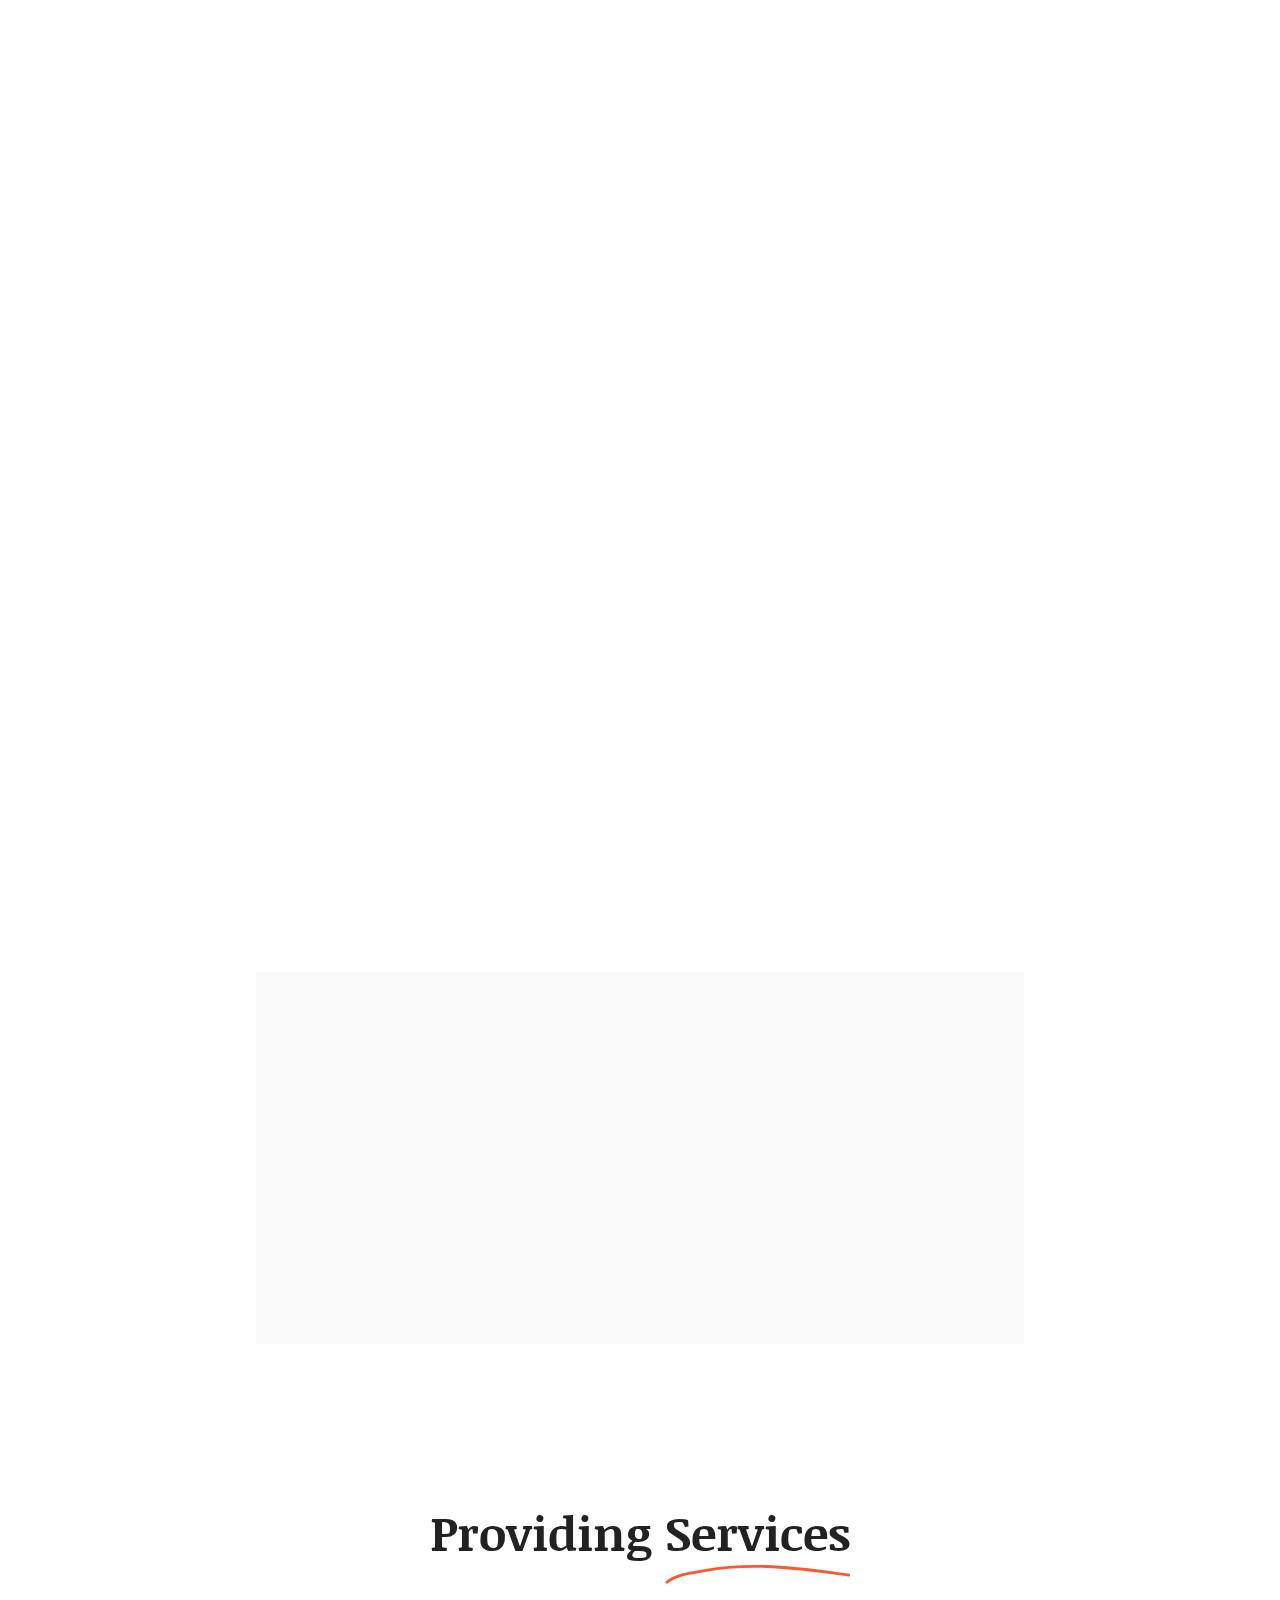
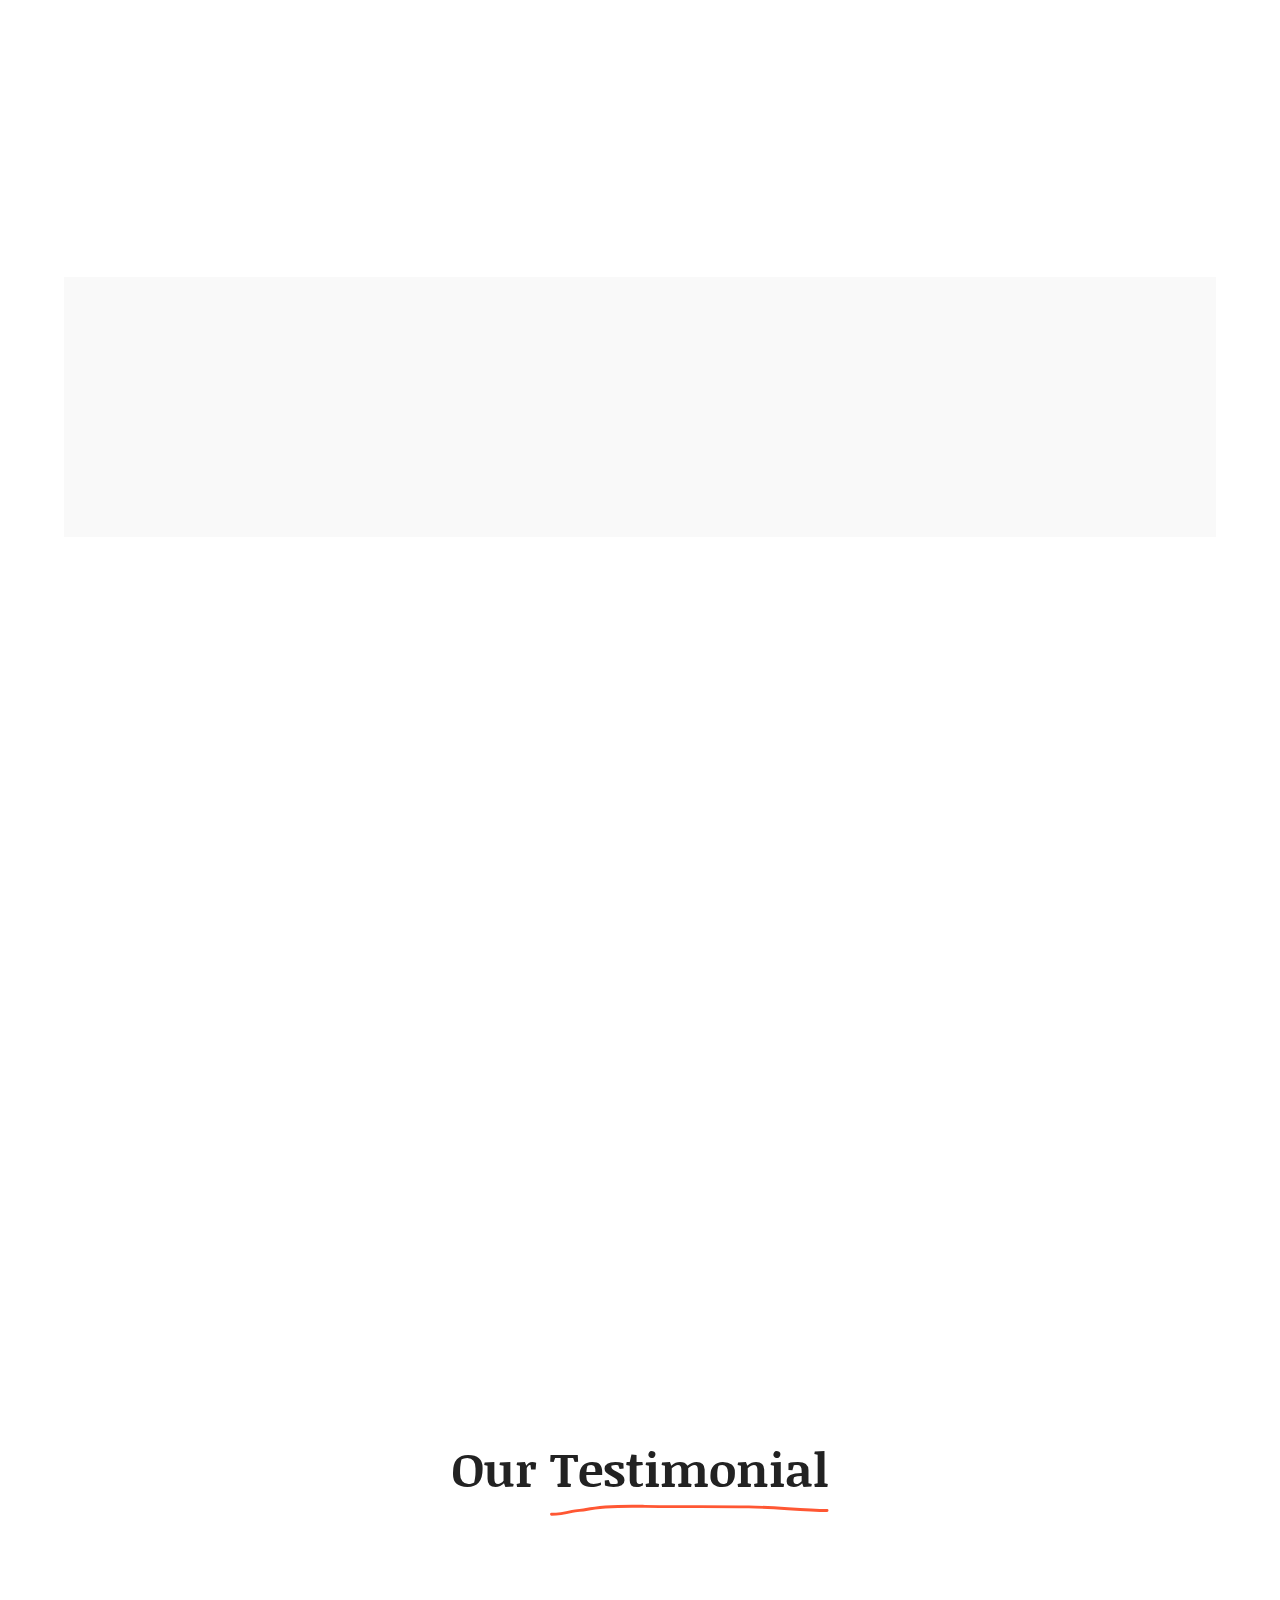
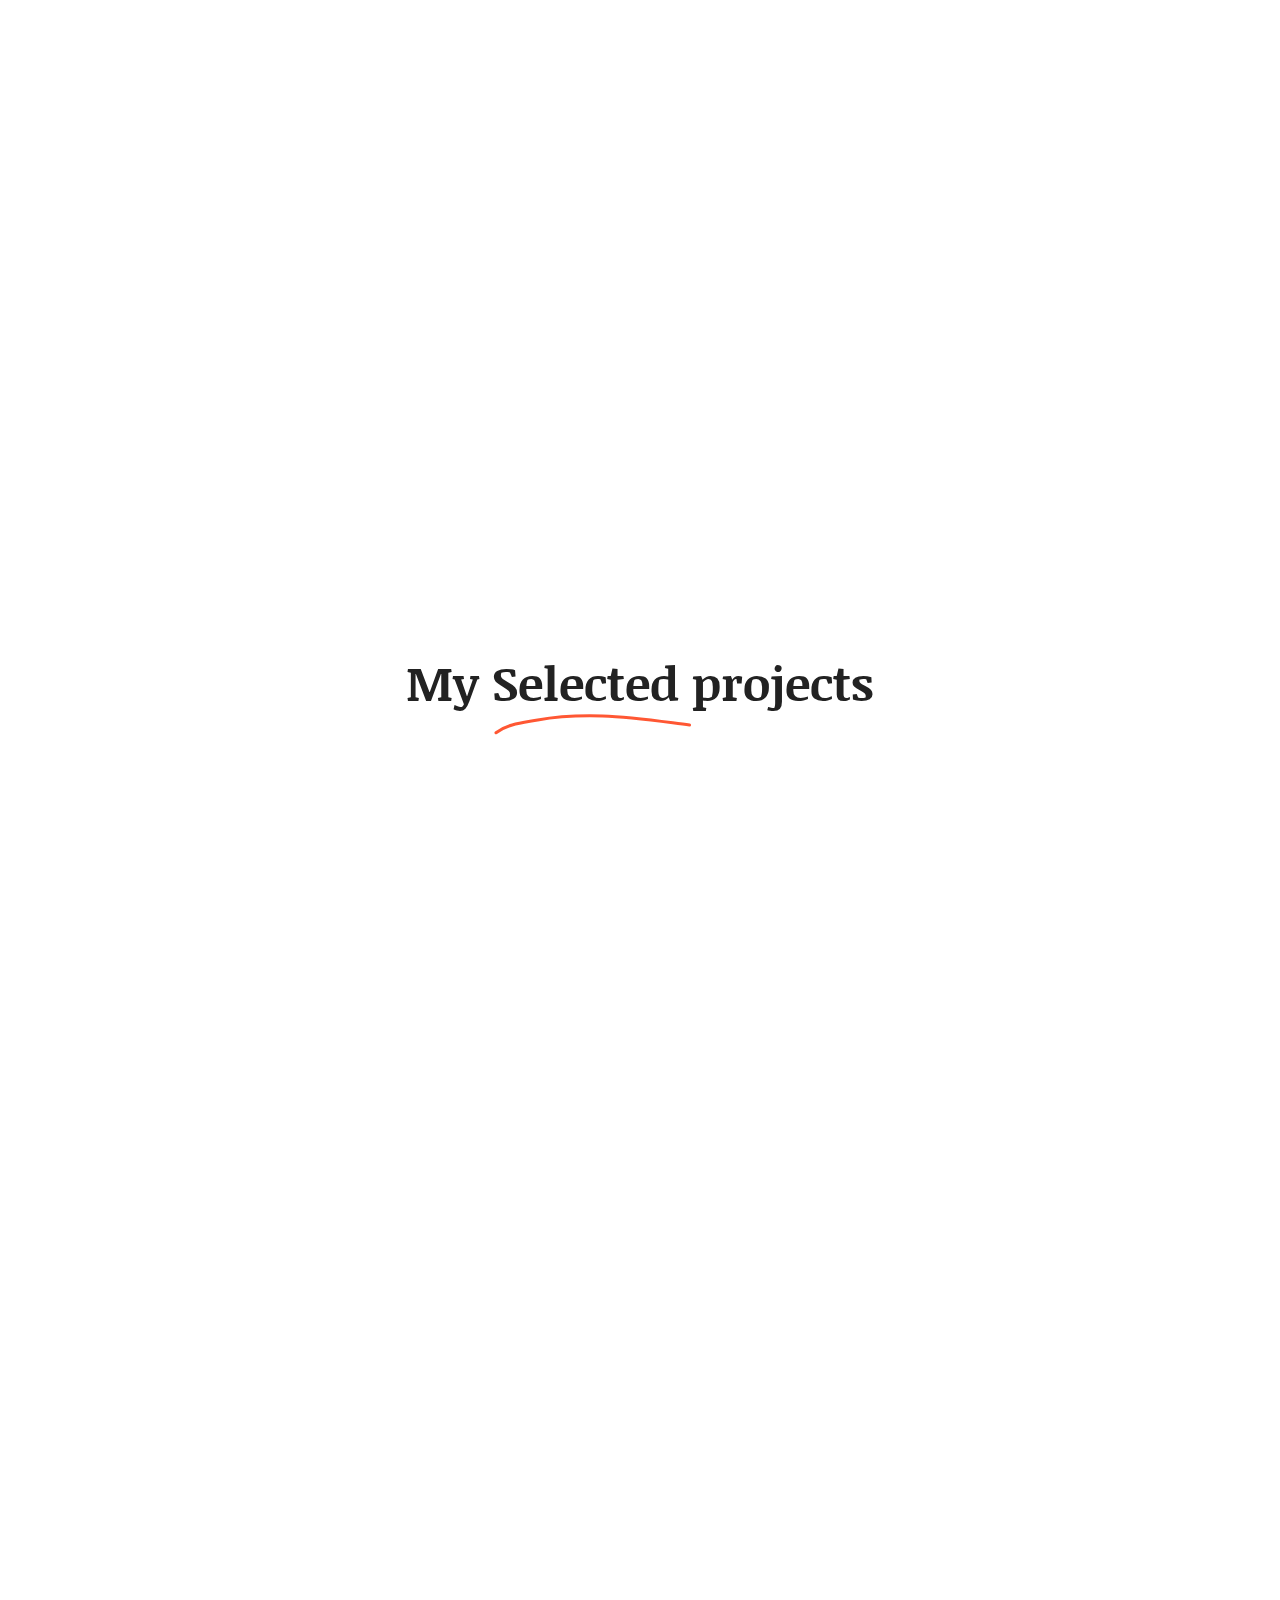
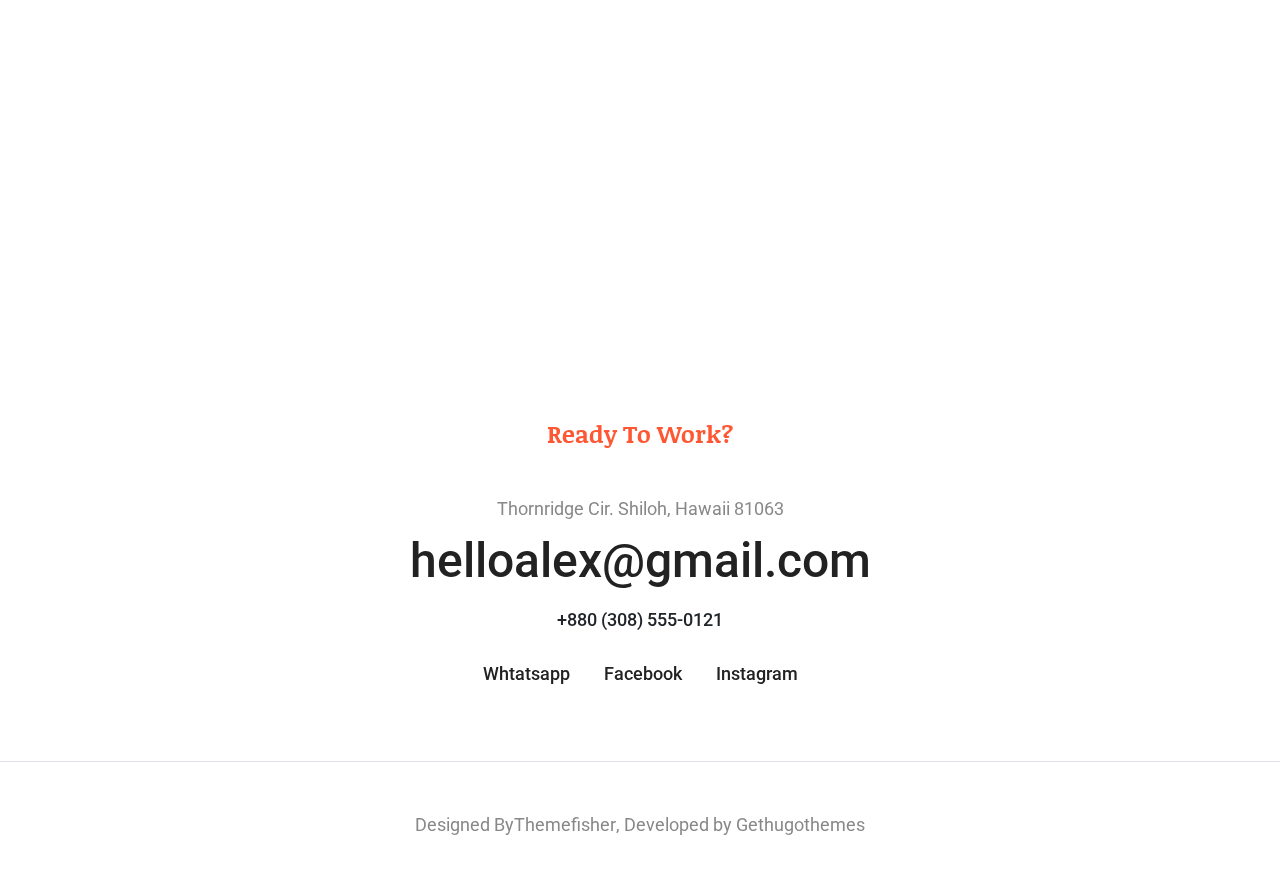
<file: index.html>
<!DOCTYPE html>
<html lang="en">

<head>
  <meta charset="UTF-8">
  <meta http-equiv="X-UA-Compatible" content="IE=edge">
  <meta name="viewport" content="width=device-width, initial-scale=1.0">
  <title>Portfolio | Home</title>
  <!-- plugins need for project-->
  <!--bootstrap -->
  <link rel="stylesheet" href="plugins/bootstrap/bootstrap.min.css">
  <!--font awesome -->
  <link rel="stylesheet" href="plugins/fontawesome/all.min.css">
  <!--slick-slider -->
  <link rel="stylesheet" href="plugins/slick/slick.css">
  <!--favicon  -->
  <link rel="shortcut icon" href="images/favicon.ico" type="image/x-icon">
  <!--  -->
  <!-- aos -->
  <link rel="stylesheet" href="plugins/aos/aos.css">
  <!--  -->
  <!-- main style -->
  <link rel="stylesheet" href="css/style.css">

</head>

<body>
  <div class="preloder">
    <div class="dots dot1">
      <div class="dot"></div>
      <div class="dot"></div>
      <div class="dot"></div>
    </div>
  </div>
  <header class="navigation border-bottom">
    <nav class="navbar navbar-expand-lg">
      <div class="container">
        <a class="navbar-brand" href="index.html">
          <i class="far fa-envelope"></i>helloalex.developer
        </a>
        <button class="navbar-toggler" type="button" data-bs-toggle="collapse" data-bs-target="#navbarSupportedContent"
          aria-controls="navbarSupportedContent" aria-expanded="false" aria-label="Toggle navigation">
          <i class="fas fa-bars"></i>
        </button>
        <div class="collapse navbar-collapse" id="navbarSupportedContent">
          <ul class="navbar-nav ms-auto mb-lg-0">
            <li class="nav-item">
              <a class="nav-link active" aria-current="page" href="index.html">Home</a>
            </li>
            <li class="nav-item">
              <a class="nav-link " href="about.html">About</a>
            </li>
            <li class="nav-item">
              <a class="nav-link" href="contact.html">Contact</a>
            </li>
            <li class="nav-item">
              <a class="nav-link" href="#">Portfolio</a>
            </li>
            <li class="nav-item">
              <a class="nav-link" href="#">Blog</a>
            </li>
          </ul>

        </div>
      </div>
    </nav>
  </header>
  <!--  -->
  <!--  -->
  <section class="hero-area section-sm">
    <div class="container">
      <div class="row text-center">
        <div class="col-lg-8 mx-auto">
            <div class="hero-img mx-auto mb-3 position-relative">
              <img src="images/banner-img.png" alt="img">
                <span class="shape shape-1"></span>
                <span class="shape shape-2"></span>
                <span class="shape shape-3"></span>
                <span class="shape shape-4"></span>
            </div>
          <p class="mb-3 h4 text-primary">Hello, myself Alex....</p>
          <h1 class="mb-4" >Creating fast website and softwares </h1>
          <p>Lorem ipsum dolor sit amet, consecttur adipiscing Orci
            fauff cibus urna, sed senectus iaculis leo condimentum. Maenas nec adipiscing neque, pellentesque in. Metus
            fusce.</p>
          <a href="" class="btn btn-primary btn-lg">Know About Me</a>
        </div>
      </div>
    </div>
    <div class="has-circle">
      <span class="circle circle-1"></span>
      <span class="circle circle-2"></span>
      <span class="circle circle-3"></span>
      <span class="circle circle-4"></span>
      <span class="circle circle-5"></span>
      <span class="circle circle-6"></span>
      <span class="circle circle-7"></span>
    </div>
  </section>
  <!--  -->
  <!--  -->
  <section class="brand-logo section-md" >
    <div class="container">
      <div class="brand-logo-slider" data-aos="fade-up"  data-aos-duration="1500">
        <img class="brand-logo-img img-fluid" src="images/facebook.svg" alt="img">
        <img class="brand-logo-img img-fluid" src="images/tinder.svg" alt="img">
        <img class="brand-logo-img img-fluid" src="images//airbnb.svg" alt="img">
        <img class="brand-logo-img img-fluid" src="images/microsoft.svg" alt="img">
        <img class="brand-logo-img img-fluid" src="images/hubspp.svg" alt="img">
        <img class="brand-logo-img img-fluid" src="images/tinder.svg" alt="img">
        <img class="brand-logo-img img-fluid" src="images/facebook.svg" alt="img">
        <img class="brand-logo-img img-fluid" src="images/tinder.svg" alt="img">
        <img class="brand-logo-img img-fluid" src="images//airbnb.svg" alt="img">
        <img class="brand-logo-img img-fluid" src="images/microsoft.svg" alt="img">
        <img class="brand-logo-img img-fluid" src="images/hubspp.svg" alt="img">
        <img class="brand-logo-img img-fluid" src="images/tinder.svg" alt="img">
      </div>
    </div>
    </div>
    </div>
  </section>
  <!-- //// -->
  <section class="has-bg-color section mt-0">
    <div class="container">
      <div class="row  justify-content-center align-items-center">
        <div class="col-md-6">
          <div class="me-4" data-aos="fade-right"  data-aos-duration="1500">
            <h2>A Global network of Talent That changeing the way Of creative</h2>
          </div>
        </div>
        <div class=" col-md-6" data-aos="fade-left"  data-aos-duration="1500">
          <p>Lorem ipsum dolor sit amet, consectetur adipiscing elit. Males
            a est sagittis et nulla leo ut nulla aliquam. Nisi, fermentum venentis enim vel suspend wergisse eu magnis
            libero orci. Malesuada tortor aliquam malesuada vitae, ullamcorper nisl eget gravda et. Vivmus arcu laoreet
            gravida purus cras. Et laoreet sit feugiat vehicula dufzi,
            ermentum venentis enim vel suspend wergisse eu magnis libe orci.</p>
        </div>
      </div>
    </div>
  </section>
  <!-- / -->
  <section class="services section">
    <div class="container">
      <div class="row mb-5 text-center">
        <div class="col-lg-6 col-12 mx-auto ">
          <div class="section-title mb-md-4">
            <h2>Providing <strong>Services
                <svg width="198" height="21" viewBox="0 0 198 21" fill="none"
                  xmlns="http://www.w3.org/2000/svg">
                  <path
                    d="M2 18.7327C13.8854 9.74093 29.4859 8.69377 43.6964 6.03115C65.1095 2.01897 86.6266 1.40829 108.405 2.01061C137.628 2.81881 166.558 7.3721 195.577 11.0296"
                    stroke="#FF5733" stroke-width="3" stroke-linecap="round" stroke-linejoin="round" />
                </svg>
              </strong></h2>
          </div>
        </div>
      </div>
      <div class="row g-4 justify-content-center">
        <div class="col-lg-4 col-md-6 card-item">
          <div class="card text-center  border-0 bg-white radius shadow px-3 py-5" data-aos="fade-right"
          data-aos-offset="300"
          data-aos-easing="ease-in-sine">
            <div class="card-icon">
              <i class="fas fa-cloud mb-3"></i>
            </div>
            <div class="card-body">
              <h4 class="card-title">Research And Design</h4>
              <p class="card-text">Lorem ipsum dolor amet, consesd ctetur adipiscing elit. Malesa est sagittis et
                nuasslla ntis enim vel suspend wergisse eu masgnis suada vitae, ullamchper nisl eget gravda.</p>
              <a href="#" class="text-primary card-link mb-0 small">View Details<i class="fas fa-arrow-right ms-2"></i></a>
            </div>
          </div>
        </div>
        <div class="col-lg-4 col-md-6 card-item">
          <div class="card text-center  border-0 bg-white radius shadow px-3 py-5" data-aos="fade-up"
          data-aos-offset="300"
          data-aos-easing="ease-in-sine">
            <div class="card-icon">
              <i class="far fa-lightbulb  mb-3"></i>
            </div>
            <div class="card-body">
              <h4 class="card-title">User Interface Design</h4>
              <p class="card-text">Lorem ipsum dolor amet, consesd ctetur adipiscing elit. Malesa est sagittis et
                nuasslla ntis enim vel suspend wergisse eu masgnis suada vitae, ullamchper nisl eget gravda.</p>
                <a href="#" class="text-primary card-link mb-0 small">View Details<i class="fas fa-arrow-right ms-2"></i></a>
              </div>
          </div>
        </div>
        <div class="col-lg-4 col-md-6 card-item">
          <div class="card text-center  border-0 bg-white radius shadow px-3 py-5" data-aos="fade-left"
          data-aos-offset="300"
          data-aos-easing="ease-in-sine">
            <div class="card-icon">
              <i class="fas fa-suitcase-rolling mb-3"></i>
            </div>
            <div class="card-body">
              <h4 class="card-title">User Experience Design</h4>
              <p class="card-text">Lorem ipsum dolor amet, consesd ctetur adipiscing elit. Malesa est sagittis et
                nuasslla ntis enim vel suspend wergisse eu masgnis suada vitae, ullamchper nisl eget gravda.</p>
                <a href="#" class="text-primary card-link mb-0 small">View Details<i class="fas fa-arrow-right ms-2"></i></a>
              </div>
          </div>
        </div>
      </div>
    </div>
  </section>
  <!--  -->
  <section class="experience section">
    <div class="container">
      <div class="row justify-content-between " data-aos="fade-up"  data-aos-duration="1000">
        <div class="col-lg-5">
          <div class="section-title mb-5">
            <h2>I Have brunch Of Huge <strong>
                Experience.....
                <svg width="243" height="19" viewBox="0 0 243 19" fill="none" xmlns="http://www.w3.org/2000/svg">
                  <path d="M2.21709 14.5397C22.6251 11.094 43.5278 9.994 63.9195 6.62078C83.198 3.43169 103.311 4.48586 122.822 4.14529C147.108 3.72138 171.148 2.75291 195.34 5.24786C205.654 6.31158 217.3 7.49114 227.395 9.95137C230.185 10.6315 240.184 10.4221 241.39 12.7333" stroke="#FF5733" stroke-width="3" stroke-linecap="round" stroke-linejoin="round"/>
                  </svg>                  
              </strong> </h2>
          </div>
          <p>Lorem ipsum dolor sit amet, conse asdsd ctetur adipiscing elit. Malesa est
            sagittis et nualla leo ut nulla
            aliquam. Nisi, fermetum suspend vene ntis enim vel sussrf bedspend</p>
          <div class="d-sm-flex justify-content-center mb-5 mb-lg-0 border-top pt-4 mt-4">
            <div class="bg-primary me-sm-4 p-3 mb-4 mb-md-0">
              <span class="text-primary h2">287+</span>
              <p class="small">Lorem ipsum dolor sit amet, consesd </p>
            </div>
            <div class="bg-primary me-sm-4 p-3 mb-4 mb-md-0">
              <span class="text-primary h2">12 years</span>
              <p class="small">Lorem ipsum dolor siswsst amet, codvsd nssde esd </p>
            </div>
          </div>
        </div>
        <div class="col-lg-6">
          <div class="mb-5">
            <p class="text-secondery fw-normal mb-3 h4">Senior Product Designer</p>
            <h3 class="mb-3 pb-3 border-bottom">Agency Vision Trust</h3>
            <div class="d-md-flex justify-content-between">
              <span class="fw-normal">Dec 2018 - Sep 2019</span>
              <span class=" fw-normal">Thornridge Cir. Shiloh, Hawaii</span>
            </div>
          </div>
          <div class="mb-5">
            <p class="text-secondery fw-normal mb-3 h4">Lead User experience Designer</p>
            <h3 class="mb-3 pb-3 border-bottom">Balkan Brothers Ltd.</h3>
            <div class="d-md-flex justify-content-between">
              <span class="fw-normal">Dec 2018 - Sep 2019</span>
              <span class=" fw-normal">Washington. Manchester, Kentucky</span>
            </div>
          </div>
          <div class="mb-5">
            <p class="text-secondery fw-normal h4">user Experience Designer</p>
            <h3 class="mb-3 pb-3 border-bottom">Grabstar Design House</h3>
            <div class="d-sm-flex justify-content-between">
              <span class="fw-normal">Dec 2018 - Sep 2019</span>
              <span class=" fw-normal">Thoridge. Syracuse, Connecticut</span>
            </div>
          </div>
        </div>
      </div>

    </div>
  </section>
  <!-- //// -->
  <section class="testimonial section">
    <div class="container">
      <div class="row mb-3  text-center">
        <div class="col-lg-6 col-12 mx-auto ">
          <div class="section-title mb-md-5">
            <h2>Our <strong>Testimonial
              <svg width="288" height="20" viewBox="0 0 288 20" fill="none" xmlns="http://www.w3.org/2000/svg">
                <path d="M1.5542 13.3865C8.73165 13.3396 16.0446 12.002 22.9875 10.3399C27.8345 9.17953 32.4949 9.48038 37.3191 8.46843C57.1014 4.31885 77.8606 4.85593 97.98 5.19219C133.674 5.78877 169.523 5.16219 205.291 5.76C232.293 6.2113 259.037 9.10976 285.99 9.56025" stroke="#FF5733" stroke-width="3" stroke-linecap="round" stroke-linejoin="round"/>
                </svg>
              </strong></h2>
          </div>
        </div>
      </div>
      <div class="row align-items-center justify-content-center bg-primary" data-aos="zoom-in" data-aos-duration="1500">
        <div class="col-md-7 order-1 order-md-0">
          <div class="testimonial-left-slider">
            <div class="testimonial-left-slider-item">
              <svg class="quotation" width="60" height="61" viewBox="0 0 60 61" fill="none"
                xmlns="http://www.w3.org/2000/svg">
                <path
                  d="M24.1044 14.1903C25.6048 13.561 26.2341 11.7702 25.5564 10.3181L23.1847 5.33265C22.5071 3.92946 20.8614 3.29975 19.4093 3.92946C15.2951 5.67195 11.7618 7.94686 8.95443 10.7058C5.51786 13.9483 3.19455 17.6752 1.93609 21.7894C0.677632 25.9525 0 31.6151 0 38.827V53.6866C0 55.2838 1.30686 56.5907 2.90414 56.5907H21.9262C23.5235 56.5907 24.8304 55.2838 24.8304 53.6866V34.6644C24.8304 33.0667 23.5235 31.7603 21.9262 31.7603H12.8266C12.9234 26.8712 14.0851 22.9511 16.2148 19.9981C17.9573 17.6273 20.571 15.6912 24.1044 14.1903Z"
                  fill="#DBDBDB" />
                <path
                  d="M58.2764 14.1903C59.7769 13.5611 60.4056 11.7702 59.7285 10.3181L57.3568 5.38159C56.6791 3.97792 55.0335 3.34869 53.5814 3.97792C49.5156 5.72041 46.0301 7.99532 43.1749 10.7058C39.7378 13.9972 37.3666 17.7242 36.1077 21.8384C34.8492 25.9037 34.2205 31.5672 34.2205 38.8276V53.6871C34.2205 55.2844 35.5273 56.5913 37.1246 56.5913H56.1467C57.744 56.5913 59.0509 55.2844 59.0509 53.6871V34.665C59.0509 33.0672 57.744 31.7609 56.1467 31.7609H46.9987C47.0955 26.8717 48.2576 22.9516 50.3868 19.9986C52.1293 17.6274 54.743 15.6913 58.2764 14.1903Z"
                  fill="#DBDBDB" />
              </svg>
              <div class="ms-lg-5 ms-md-4 ">
          <div class="ms-md-4 mb-3">
            <p>Lorem ipsum dolor sit amet, conse ctetur addipis cing elit. Malesa est sagittis
              et nulla leo ut nulsla aliquam. Nisi, fermentum venentis enim vel sussp end wergisse eu magnis libero
              orci. Males uasda eget gravda et. Vivmus arcu laoreet gravida purus cras. Et laoreet sit feugiat
              vehicula dufzi, eme tum venentis enim vel suspend wergisse eu maAgnis .</p>
          </div>
                  <div class="d-flex ms-md-4   align-items-center justify-content-md-start justify-content-center">
                  <img class="img" src="images/tstimonial-left-img.png" alt="img">
                  <div class="text ms-3">
                    <h5 class="mt-4 mb-1">Ronald Richards</h5>
                    <p>CEO, Themeexpart Limited</p>
                  </div>
                </div>
              </div>
            </div>
            <div class="testimonial-left-slider-item">
              <svg class="quotation" width="60" height="61" viewBox="0 0 60 61" fill="none"
                xmlns="http://www.w3.org/2000/svg">
                <path
                  d="M24.1044 14.1903C25.6048 13.561 26.2341 11.7702 25.5564 10.3181L23.1847 5.33265C22.5071 3.92946 20.8614 3.29975 19.4093 3.92946C15.2951 5.67195 11.7618 7.94686 8.95443 10.7058C5.51786 13.9483 3.19455 17.6752 1.93609 21.7894C0.677632 25.9525 0 31.6151 0 38.827V53.6866C0 55.2838 1.30686 56.5907 2.90414 56.5907H21.9262C23.5235 56.5907 24.8304 55.2838 24.8304 53.6866V34.6644C24.8304 33.0667 23.5235 31.7603 21.9262 31.7603H12.8266C12.9234 26.8712 14.0851 22.9511 16.2148 19.9981C17.9573 17.6273 20.571 15.6912 24.1044 14.1903Z"
                  fill="#DBDBDB" />
                <path
                  d="M58.2764 14.1903C59.7769 13.5611 60.4056 11.7702 59.7285 10.3181L57.3568 5.38159C56.6791 3.97792 55.0335 3.34869 53.5814 3.97792C49.5156 5.72041 46.0301 7.99532 43.1749 10.7058C39.7378 13.9972 37.3666 17.7242 36.1077 21.8384C34.8492 25.9037 34.2205 31.5672 34.2205 38.8276V53.6871C34.2205 55.2844 35.5273 56.5913 37.1246 56.5913H56.1467C57.744 56.5913 59.0509 55.2844 59.0509 53.6871V34.665C59.0509 33.0672 57.744 31.7609 56.1467 31.7609H46.9987C47.0955 26.8717 48.2576 22.9516 50.3868 19.9986C52.1293 17.6274 54.743 15.6913 58.2764 14.1903Z"
                  fill="#DBDBDB" />
              </svg>
              <div class="ms-lg-5 ms-md-4 ">
                <div class="ms-md-4 mb-3">
                  <p>Lorem ipsum dolor sit amet, conse ctetur addipis cing elit. Malesa est sagittis
                    et nulla leo ut nulsla aliquam. Nisi, fermentum venentis enim vel sussp end wergisse eu magnis libero
                    orci. Males uasda eget gravda et. Vivmus arcu laoreet gravida purus cras. Et laoreet sit feugiat
                    vehicula dufzi, eme tum venentis enim vel suspend wergisse eu maAgnis .</p>
                </div>
                    <div
                  class="d-flex ms-md-4 mb-4 mb-md-0 align-items-center justify-content-md-start justify-content-center">
                  <img class="img" src="images/tstimonial-left-img.png" alt="img">
                  <div class="text ms-3">
                    <h5 class="mt-4 mb-1">Ronald Richards</h5>
                    <p>CEO, Themeexpart Limited</p>
                  </div>
                </div>
              </div>
            </div>
        
            </div>
          </div>
          <div class="col-md-5 col-xl-4 order-0 order-md-1">
            <div class="testimonial-right-slider mb-md-0 mb-5">
              <img class="img img-fluid" src="images/tstimonial-right-img.png" alt="img">
              <img class="img img-fluid" src="images/tstimonial-right-img-two.png" alt="img">
              <img class="img img-fluid" src="images/tstimonial-right-img-three.png" alt="img">
            </div>
          </div>
        </div>
     
      </div>
    </div>
  </section>
  <!--  -->

  <!--  -->
  <section class="projects section-md">
    <div class="container">
      <div class="row mb-5 text-center">
        <div class="col-lg-6 col-12 mx-auto ">
          <div class="section-title mb-md-4">
            <h2>My <strong>
              Selected
              <svg class="" width="198" height="21" viewBox="0 0 198 21" fill="none"
              xmlns="http://www.w3.org/2000/svg">
              <path
                d="M2 18.7327C13.8854 9.74093 29.4859 8.69377 43.6964 6.03115C65.1095 2.01897 86.6266 1.40829 108.405 2.01061C137.628 2.81881 166.558 7.3721 195.577 11.0296"
                stroke="#FF5733" stroke-width="3" stroke-linecap="round" stroke-linejoin="round" />
            </svg>
            </strong> projects
              
              </h2>
          </div>
        </div>
      </div>
      <div class="row g-4 g-md-5 ">
        <div class="col-md-6">
          <div class="card rounded-0 border-0" data-aos="zoom-in-right" data-aos-duration="1500">
            <img class="img-fluid" src="images/project-img.png" alt="img">
            <div class="card-img-overlay">
              <div class="card-body">
                <a href="#" class="h4 text-white"> Drinking from the sea of knowledge</a>
                <ul class="meta-list list-unstyled">
                  <li class="list-inline-item"><a class="d-block text-white fw-normal" href="#">Digital </a>
                  </li>
                  <li class="list-inline-item"><a class="d-block text-white fw-normal" href="#">Exhibition </a>
                  </li>
                  <li class="list-inline-item"><a class="d-block text-white fw-normal" href="#">VR </a></li>
                  <li class="list-inline-item"><a class="d-block text-white fw-normal" href="#">AR </a></li>
                </ul>
              </div>
            </div>
            
          </div>
        </div>
        <div class="col-md-6">
          <div class="card rounded-0 border-0" data-aos="zoom-in-left" data-aos-duration="1500">
            <img class="img-fluid" src="images/project-img-one.png" alt="img">
            <div class="card-img-overlay">
              <div class="card-body">
                <a href="#" class="h4 text-white ">A Feast Of A Time-Honored History</a>
                <ul class="meta-list list-unstyled">
                  <li class="list-inline-item"><a class="d-block text-white fw-normal" href="#">Digital </a>
                  </li>
                  <li class="list-inline-item"><a class="d-block text-white fw-normal" href="#">Events </a>
                  </li>
                </ul>
              </div>
            </div>
            
          </div>
        </div>
        <div class="col-md-6">
          <div class="card rounded-0 border-0" data-aos="zoom-in-right" data-aos-duration="2000">
            <img class="img-fluid" src="images/project-img-tow.png" alt="img">
            <div class="card-img-overlay">
              <div class="card-body">
                <a href="#" class="h4 text-white ">Google Play ACG Interactive Game</a>
                <ul class="meta-list list-unstyled">
                  <li class="list-inline-item"><a class="d-block text-white fw-normal" href="#">Exhibition
                    </a>
                  </li>
                  <li class="list-inline-item"><a class="d-block text-white fw-normal" href="#">VR </a></li>
                  <li class="list-inline-item"><a class="d-block text-white fw-normal" href="#">AR </a></li>
                </ul>
              </div>
            </div>
            
          </div>
        </div>
        <div class="col-md-6">
          <div class="card rounded-0 border-0" data-aos="zoom-in-left" data-aos-duration="2000">
            <img class="img-fluid" src="images/project-img-three.png" alt="img">
            <div class="card-img-overlay">
              <div class="card-body">
                <a href="#" class="h4 text-white ">Monopoly Dreams Hong Kong</a>
                <ul class="meta-list list-unstyled">
                  <li class="list-inline-item"><a class="d-block text-white fw-normal" href="#">Digital </a>
                  </li>
                  <li class="list-inline-item"><a class="d-block text-white fw-normal" href="#">Exhibition
                    </a>
                  </li>
                  <li class="list-inline-item"><a class="d-block text-white fw-normal" href="#">Installations
                    </a></li>
                </ul>
              </div>
            </div>

          </div>
        </div>
      </div>
    </div>
    </div>
  </section>
  <!--  -->
  <!-- <div class="backtotop">
    <i class="fas fa-angle-up"></i>
  </div> -->
  <!-- <button href="#" class="backtotop radius">
   </button> -->
  <!--  -->
  <footer >
    <div class="container">
      <div class="row">
        <div class="col-lg-6 mx-auto text-center">
          <h2 class="text-primary h4 fw-bold mb-md-5 mb-3">Ready To Work?</h2>
          <p class="mb-2">Thornridge Cir. Shiloh, Hawaii 81063</p>
          <a href="#" class="mb-3 h2 text-tertiary d-block">helloalex@gmail.com</a>
          <a class="mb-lg-4 mb-3 d-inline-block text-dark" href="#">+880 (308) 555-0121</a>
          <ul class="list-inline mb-md-5 mb-3 pb-4">
            <li class="list-inline-item"><a href="#">Whtatsapp</a></li>
            <li class="list-inline-item"><a href="#">Facebook</a></li>
            <li class="list-inline-item"><a href="#">Instagram</a></li>
          </ul>
        </div>
      </div>
    </div>
    <p class="footer-bottom text-center py-md-5 py-4 mb-0 border-top">Designed By<a rel="nofollow"
        href="https://themefisher.com/ " target="blank"> Themefisher</a>, Developed by <a rel="nofollow"
        href="https://gethugothemes.com/" target="blank">Gethugothemes</a></p>
  </footer>
  <!--  -->
  <!-- plugins need for project-->
  <!--jquery -->
  <script src="plugins/jquery/jquery-1.12.4.min.js"></script>
  <!--bootstrap -->
  <script src="plugins/bootstrap/bootstrap.bundle.min.js"></script>
  <!-- slick-slider-->
  <script src="plugins/slick/slick.min.js"></script>
  <!-- aos -->
  <script src="plugins/aos/aos.js"></script>
  <!--  -->
  <!--main js -->
  <script src="js/script.js"></script>
</body>

</html>
</file>
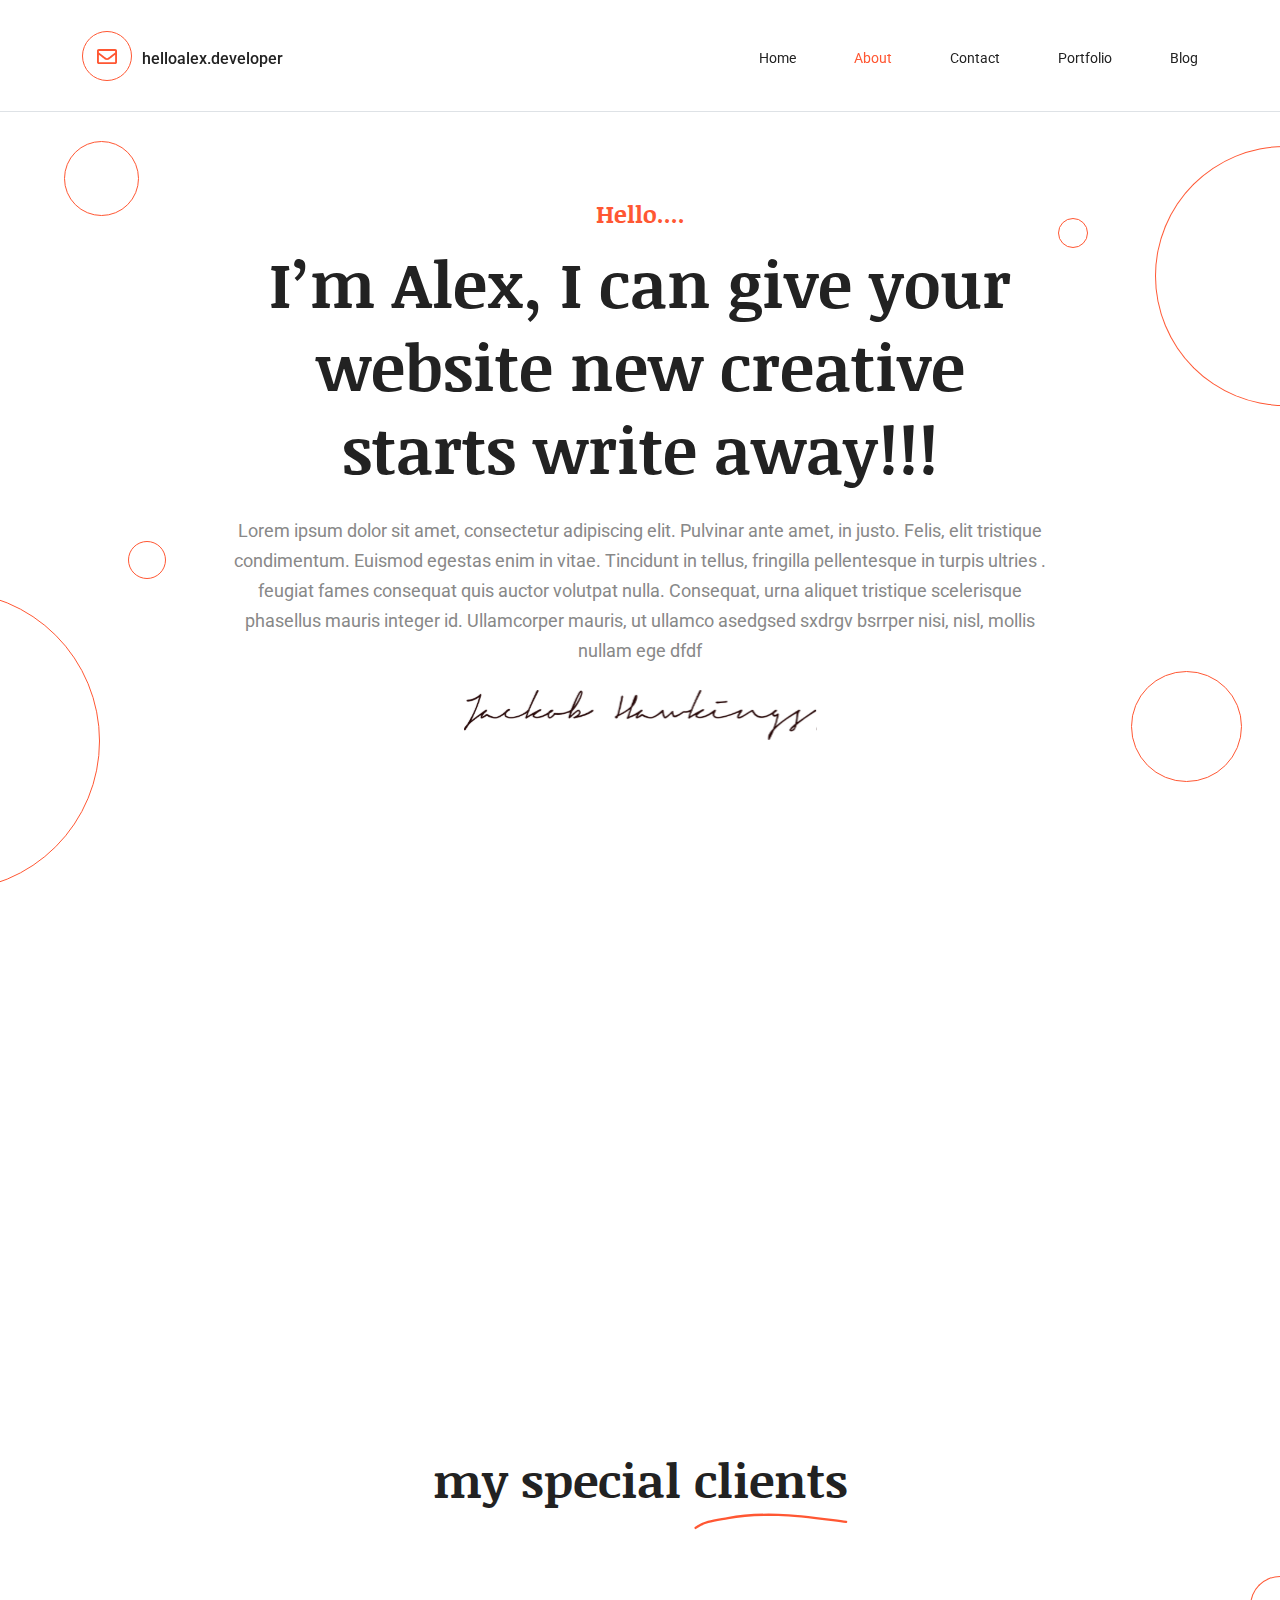
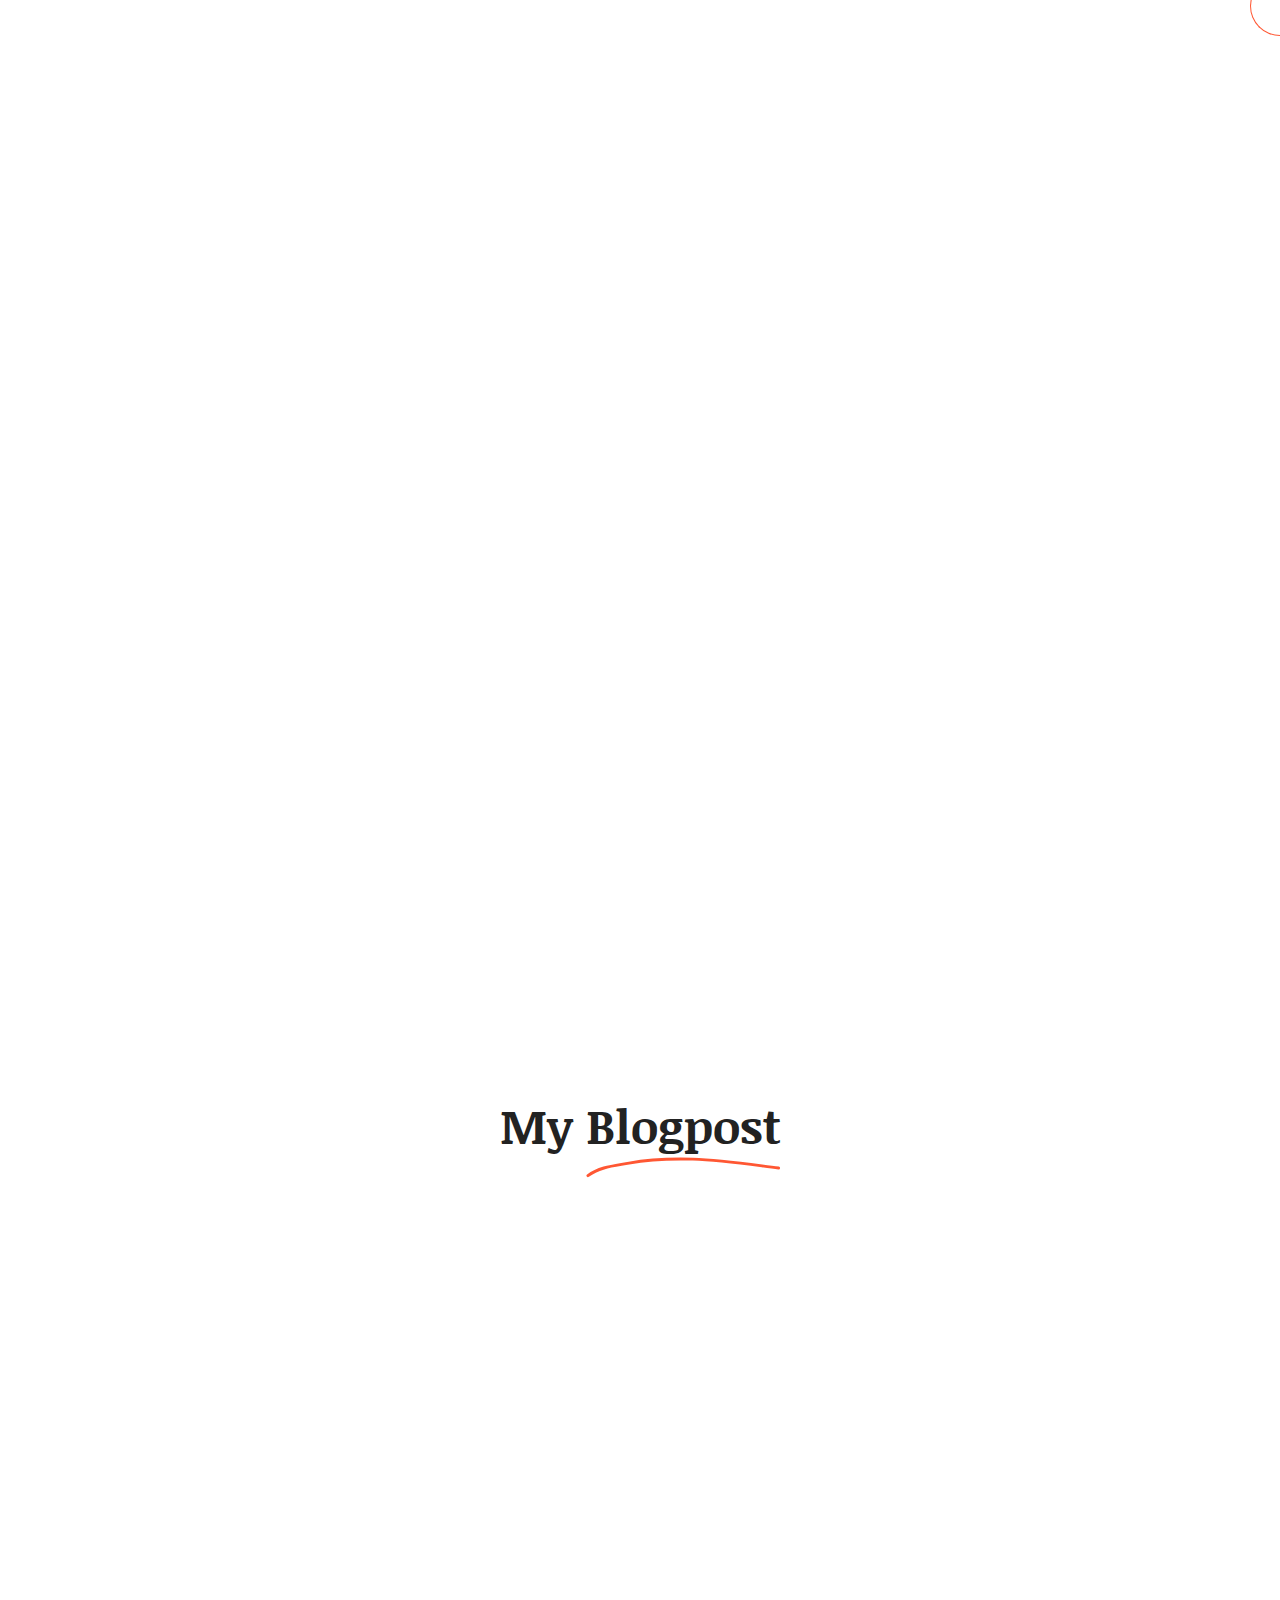
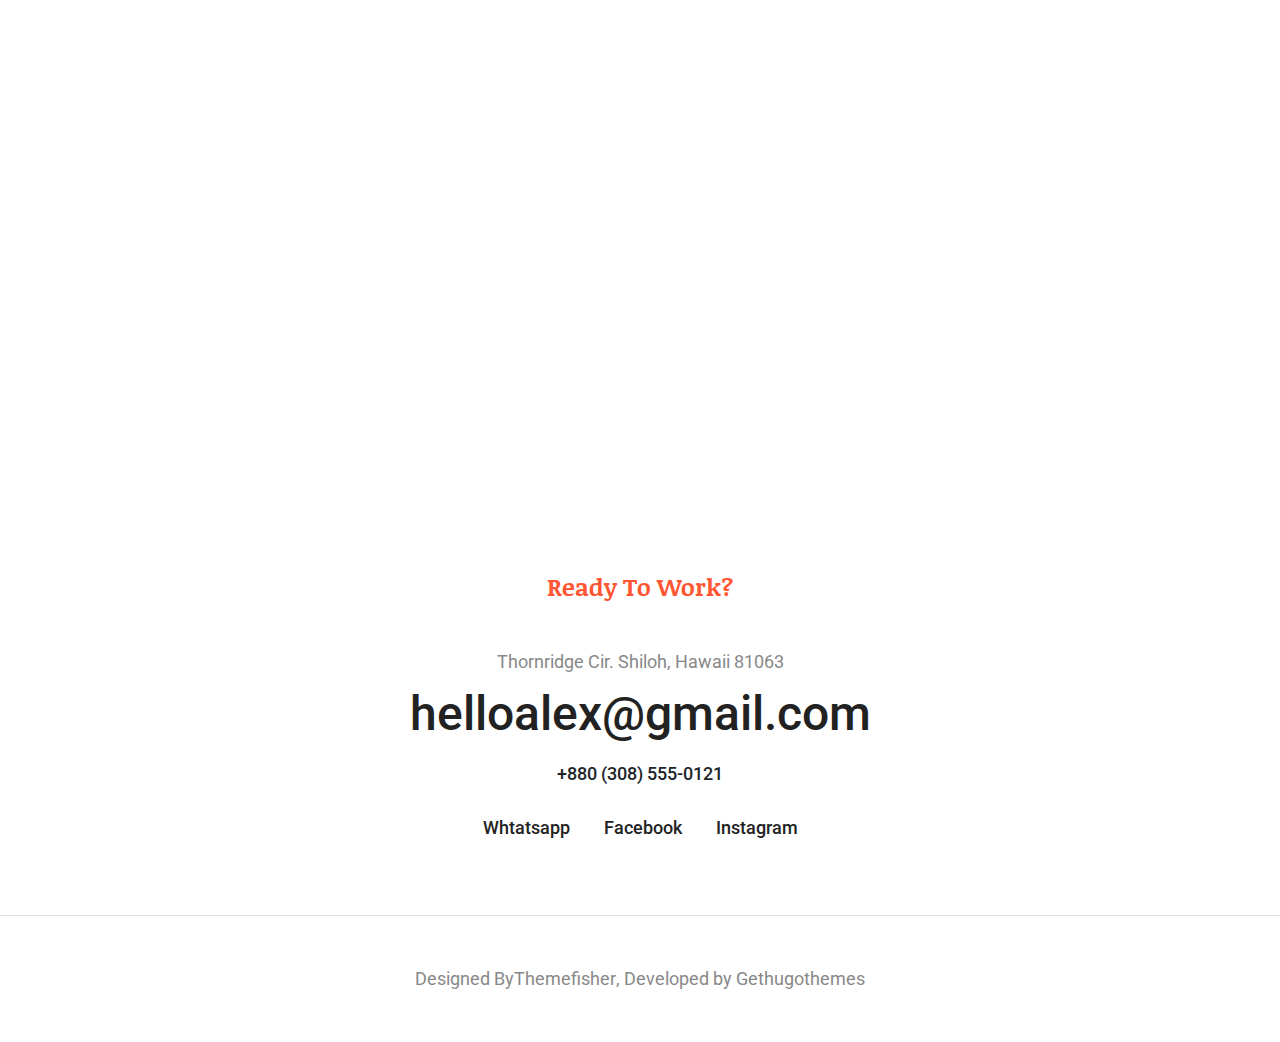
<file: about.html>
<!DOCTYPE html>
<html lang="en">

<head>
  <meta charset="UTF-8">
  <meta http-equiv="X-UA-Compatible" content="IE=edge">
  <meta name="viewport" content="width=device-width, initial-scale=1.0">
  <title>Portfolio | About</title>
  <!-- plugins need for project-->
  <!--bootstrap -->
  <link rel="stylesheet" href="plugins/bootstrap/bootstrap.min.css">
  <!--font awesome -->
  <link rel="stylesheet" href="plugins/fontawesome/all.min.css">
  <!--slick-slider -->
  <link rel="stylesheet" href="plugins/slick/slick.css">
  <!-- favicon -->
  <link rel="shortcut icon" href="images/favicon.ico" type="image/x-icon">
  <!-- aos -->
  <link rel="stylesheet" href="plugins/aos/aos.css">
  <!--  -->  <!--  -->
  <!-- main style -->
  <link rel="stylesheet" href="css/style.css">

</head>

<body>
  <div class="preloder-">
    <div class="dots dot1">
      <div class="dot"></div>
      <div class="dot"></div>
      <div class="dot"></div>
    </div>
  </div>
  <header class="navigation border-bottom">
    <nav class="navbar navbar-expand-lg">
      <div class="container">
        <a class="navbar-brand" href="index.html">
          <i class="far fa-envelope"></i>helloalex.developer
        </a>
        <button class="navbar-toggler" type="button" data-bs-toggle="collapse" data-bs-target="#navbarSupportedContent"
          aria-controls="navbarSupportedContent" aria-expanded="false" aria-label="Toggle navigation">
          <i class="fas fa-bars"></i>
        </button>
        <div class="collapse navbar-collapse" id="navbarSupportedContent">
          <ul class="navbar-nav ms-auto mb-lg-0">
            <li class="nav-item">
              <a class="nav-link " aria-current="page" href="index.html">Home</a>
            </li>
            <li class="nav-item">
              <a class="nav-link active" href="about.html">About</a>
            </li>
            <li class="nav-item">
              <a class="nav-link " href="contact.html">Contact</a>
            </li>
            <li class="nav-item">
              <a class="nav-link" href="#">Portfolio</a>
            </li>
            <li class="nav-item">
              <a class="nav-link" href="#">Blog</a>
            </li>
          </ul>

        </div>
      </div>
    </nav>
  </header>
  <!--  -->
  <section class="about-hero hero-area section-sm section" >
    <div class="container">
      <div class="row text-center">
        <div class="col-lg-9 mx-auto">
          <h4 class="mb-3 text-primary">Hello....</h4>
            <h1 class="mb-4">I’m Alex, I can give your website new creative starts write away!!!</h1>
          <p class="mb-4">Lorem ipsum dolor sit amet, consectetur adipiscing elit. Pulvinar ante amet, in justo. Felis,
            elit
            tristique condimentum. Euismod egestas enim in vitae. Tincidunt in tellus, fringilla pellentesque in turpis
            ultries . feugiat fames consequat quis auctor volutpat nulla. Consequat, urna aliquet tristique scelerisque
            phasellus
            mauris integer id. Ullamcorper mauris, ut ullamco asedgsed sxdrgv bsrrper nisi, nisl, mollis nullam ege dfdf
          </p>
          <img class="mb-5 img-fluid" src="images/about-sign-img.svg" alt="img">
        </div>
        <div class="col-lg-10 mx-auto">
          <div class="about-hero-img" data-aos="zoom-in-up" data-aos-duration="2000">
            <img class="img-fluid" src="images/about-hero-img.png" alt="">
          </div>
        </div>
      </div>
    </div>
    <div class="has-circle">
      <span class="circle circle-1"></span>
      <span class="circle circle-2"></span>
      <span class="circle circle-3"></span>
      <span class="circle circle-4"></span>
      <span class="circle circle-5"></span>
      <span class="circle circle-6"></span>
      <span class="circle circle-7"></span>
    </div>
  </section>
  <!--  -->
  <section class="about-brand-logo brand-logo section-md">
    <div class="container">
      <div class="row mb-5 justify-content-center align-items-center text-center">
        <div class="col-lg-6 col-12 mx-auto ">
          <div class="section-title mb-md-4">
            <h2>my special <strong>clients
                <svg width="198" height="21" viewBox="0 0 198 21" fill="none" xmlns="http://www.w3.org/2000/svg">
                  <path
                    d="M2 18.7327C13.8854 9.74093 29.4859 8.69377 43.6964 6.03115C65.1095 2.01897 86.6266 1.40829 108.405 2.01061C137.628 2.81881 166.558 7.3721 195.577 11.0296"
                    stroke="#FF5733" stroke-width="3" stroke-linecap="round" stroke-linejoin="round" />
                </svg>
              </strong></h2>
          </div>
        </div>
      </div>
      <div class="brand-logo-slider" data-aos="fade-up"  data-aos-duration="1500">
        <img class="brand-logo-img img-fluid" src="images/facebook.svg" alt="img">
        <img class="brand-logo-img img-fluid" src="images/tinder.svg" alt="img">
        <img class="brand-logo-img img-fluid" src="images//airbnb.svg" alt="img">
        <img class="brand-logo-img img-fluid" src="images/microsoft.svg" alt="img">
        <img class="brand-logo-img img-fluid" src="images/hubspp.svg" alt="img">
        <img class="brand-logo-img img-fluid" src="images/tinder.svg" alt="img">
        <img class="brand-logo-img img-fluid" src="images/facebook.svg" alt="img">
        <img class="brand-logo-img img-fluid" src="images/hubspp.svg" alt="img">
        <img class="brand-logo-img img-fluid" src="images/tinder.svg" alt="img">
        <img class="brand-logo-img img-fluid" src="images/tinder.svg" alt="img">
        <img class="brand-logo-img img-fluid" src="images//airbnb.svg" alt="img">
        <img class="brand-logo-img img-fluid" src="images/microsoft.svg" alt="img">
        <img class="brand-logo-img img-fluid" src="images/hubspp.svg" alt="img">
        <img class="brand-logo-img img-fluid" src="images/tinder.svg" alt="img">
      </div>
    </div>
    </div>
    </div>
  </section>
  <!-- //// -->

  <!-- / -->
  <section class="achivements section">
    <div class="container">
      <div class="row justify-content-between" data-aos="fade-up"  data-aos-duration="3000">
        <div class="col-lg-5">
          <div class="section-title mb-5">
            <h2>My of All personal <strong>
                achivements.....
                <svg width="198" height="21" viewBox="0 0 198 21" fill="none" xmlns="http://www.w3.org/2000/svg">
                  <path
                    d="M2 18.7327C13.8854 9.74093 29.4859 8.69377 43.6964 6.03115C65.1095 2.01897 86.6266 1.40829 108.405 2.01061C137.628 2.81881 166.558 7.3721 195.577 11.0296"
                    stroke="#FF5733" stroke-width="3" stroke-linecap="round" stroke-linejoin="round" />
                </svg>
              </strong> </h2>
          </div>
          <div class="mb-5 mb-lg-0">
            <p>Lorem ipsum dolor sit amet, conse asdsd adipiscing
              elit. Malesa est sagittis et nualla leo ut nulla aliuam. Nisi, fermetum suspend vene ntis enim vel bedspend
            </p>
          </div>
       
        </div>
        <div class="col-lg-7">
          <div class="achivments-bg me-2">
            <div class=" border-bottom pb-4 mb-4">
              <span class="d-block mb-3 h4 text-secondery fw-normal">2017</span>
                   <h3>Best Design award on Mobile Application for <strong class="text-primary">StartUp
                       Week Mobile</strong> </h3>
            </div>
            <div class=" border-bottom pb-4 mb-4">
              <span class="d-block  mb-3 h4 text-secondery fw-normal">2019</span>
                <h3>Special Award for Creative concept "SafeNet" during <strong class="text-primary">SoftUni
                    Fest</strong> </h3>
            </div>
            <div class="border-bottom pb-4 mb-4">
              <span class="d-block  mb-3 h4 text-secondery fw-normal">2019</span>
                <h3>Behance featured project Match Frame Studio at <strong class="text-primary">Interaction
                    design</strong> </h3>
            </div>
          </div>
        </div>
      </div>
    </div>
  </section>
  <!--  -->

  <!-- //// -->
  <section class="blogpost section-md">
    <div class="container">
      <div class="row mb-5 justify-content-center align-items-center text-center">
        <div class="col-lg-6 col-12 mx-auto">
          <div class="section-title mb-5">
            <h2>My <strong>
                Blogpost
                <svg width="198" height="21" viewBox="0 0 198 21" fill="none" xmlns="http://www.w3.org/2000/svg">
                  <path
                    d="M2 18.7327C13.8854 9.74093 29.4859 8.69377 43.6964 6.03115C65.1095 2.01897 86.6266 1.40829 108.405 2.01061C137.628 2.81881 166.558 7.3721 195.577 11.0296"
                    stroke="#FF5733" stroke-width="3" stroke-linecap="round" stroke-linejoin="round" />
                </svg>
              </strong> </h2>
          </div>
        </div>
      </div>
      <div class="row">
        <div class="col-md-10 mx-auto justify-content-center align-items-center ">
          <div class="row justify-content-between align-items-center border-bottom blog mb-4 pb-4" data-aos="fade-up"  data-aos-duration="1000">
            <div class="col-md-9">
              <a href="#" class=" d-inline-block h3 mb-3 text-tertiary fw-bold">Hundreds Of Thousands A Still More Glorious Nights Around Art Table</a>
                <p class="mb-1">Nam ultrices ultrices nec tortor pulvinar fermentum mi. Sociis sit tristi fgfxqsue sagittis, mauris
                  volutpat estera phasellus. Varius nec orci, quam augue lorem lines pellentesque non id. Tristique amet
                  volutpat nunc euismod. Mauris felis at</p>
                <a href="#" class="text-primary small">Read more <i class="fas fa-arrow-right small ms-2"></i></a>
            </div>
            <div class="col-md-2">
              <div class="blog-date">
                <h5>Nov 28, 2019 <a href="#" class="text-primary d-inline-block">Parenting </a></h5>
              </div>
            </div>
          </div>
          <div class="row justify-content-between align-items-center border-bottom blog mb-4 pb-4" data-aos="fade-up"  data-aos-duration="2000">
            <div class="col-md-9">
              <a href="#" class="d-inline-block h3 mb-3 text-tertiary fw-bold">Preserve And Cherish That Pale Blue Dot Are Creatures Of The Cosmos </a>
              <p class="mb-1">Nam ultrices ultrices nec tortor pulvinar fermentum mi. Sociis sit tristi fgfxqsue sagittis, mauris
                volutpat estera phasellus. Varius nec orci, quam augue lorem lines pellentesque non id. Tristique amet
                volutpat nunc euismod. Mauris felis at</p>
                <a href="#" class="text-primary small">Read more <i class="fas fa-arrow-right small ms-2"></i></a>
            </div>
            <div class="col-md-2">
              <div class="blog-date">
                <h5>Nov 28, 2019 <a href="#" class="text-primary d-inline-block">Parenting </a></h5>
              </div>
            </div>
          </div>
          <div class="row justify-content-between align-items-center border-bottom blog mb-4 pb-4" data-aos="fade-up"  data-aos-duration="3000">
            <div class="col-md-9">
              <a href="#" class="mb-3 h3 text-tertiary fw-bold">Great Turbulent Clouds Hearts Of The Stars Stirred By Starlight Sky Culture</a>
              <p class="mb-1">Nam ultrices ultrices nec tortor pulvinar fermentum mi. Sociis sit tristi fgfxqsue sagittis, mauris
                volutpat estera phasellus. Varius nec orci, quam augue lorem lines pellentesque non id. Tristique amet
                volutpat nunc euismod. Mauris felis at</p>
                <a href="#" class="text-primary small">Read more <i class="fas fa-arrow-right small ms-2"></i></a>

            </div>
            <div class="col-md-2">
              <div class="blog-date">
                <h5>Nov 28, 2019 <a href="#" class="text-primary d-inline-block">Parenting </a></h5>
              </div>
            </div>
          </div>
        </div>
      </div>
    </div>
  </section>
  <!--  -->
  <!--  -->
  <button href="#" class="backtotop radius">
    <i class="fas fa-angle-up"></i>
   </button>

  <!--  -->
  <!--  -->
  <footer>
    <div class="container">
      <div class="row">
        <div class="col-lg-6 mx-auto text-center">
          <h2 class="text-primary h4 fw-bold mb-md-5 mb-3">Ready To Work?</h2>
          <p class="mb-2">Thornridge Cir. Shiloh, Hawaii 81063</p>
          <a href="#" class="mb-3 h2 text-tertiary d-block">helloalex@gmail.com</a>
          <a class="mb-lg-4 mb-3 d-inline-block text-dark" href="#">+880 (308) 555-0121</a>
          <ul class="list-inline mb-md-5 mb-3 pb-4">
            <li class="list-inline-item"><a href="#">Whtatsapp</a></li>
            <li class="list-inline-item"><a href="#">Facebook</a></li>
            <li class="list-inline-item"><a href="#">Instagram</a></li>
          </ul>
        </div>
      </div>
    </div>
    <p class="footer-bottom text-center py-md-5 py-4 mb-0 border-top">Designed By<a rel="nofollow"
        href="https://themefisher.com/ " target="blank"> Themefisher</a>, Developed by <a rel="nofollow"
        href="https://gethugothemes.com/" target="blank">Gethugothemes</a></p>
  </footer>
  <!--  -->
  <!-- plugins need for project-->
  <!--jquery -->
  <script src="plugins/jquery/jquery-1.12.4.min.js"></script>
  <!--bootstrap -->
  <script src="plugins/bootstrap/bootstrap.bundle.min.js"></script>
  <!-- slick-slider-->
  <script src="plugins/slick/slick.min.js"></script>
  <!-- aos -->
  <script src="plugins/aos/aos.js"></script>
  <!--  -->
  <!--  -->
  <!--main js -->
  <script src="js/script.js"></script>
</body>

</html>
</file>
<file: css/style.css>
@import url("https://fonts.googleapis.com/css2?family=Noticia+Text:ital,wght@0,400;0,700;1,400;1,700&display=swap");
@import url("https://fonts.googleapis.com/css2?family=Noticia+Text:ital,wght@0,400;0,700;1,400;1,700&family=Roboto:wght@100;300;400;500;700;900&display=swap");
body {
  font-family: "Roboto", sans-serif;
  font-size: 18px;
  line-height: 30px;
  color: #222222;
  font-weight: 500;
  overflow-x: hidden;
}

p,
.paragraph {
  font-weight: 400;
  color: #888888 !important;
}

.small {
  font-size: 16px;
}

@media (max-width: 575.98px) {
  p,
  .paragraph {
    font-size: 16px;
  }
}

h1,
h2,
h3,
h4,
h5,
h6 {
  margin: 0;
  padding: 0;
  font-family: "Noticia Text", serif;
  font-weight: 700;
}

h1,
.h1 {
  font-size: 64px;
  line-height: 1.3;
}

@media (max-width: 575.98px) {
  h1,
  .h1 {
    font-size: 28px;
    line-height: 40px;
  }
}

@media (min-width: 576px) and (max-width: 768px) {
  h1,
  .h1 {
    font-size: 34px;
    line-height: 40px;
  }
}

@media (min-width: 769px) and (max-width: 991.98px) {
  h1,
  .h1 {
    font-size: 50px;
    line-height: 60px;
  }
}

@media (min-width: 992px) and (max-width: 1199.98px) {
  h1,
  .h1 {
    font-size: 58px;
    line-height: 70px;
  }
}

h2,
.h2 {
  font-size: 48px;
  line-height: 1.2;
}

@media (max-width: 575.98px) {
  h2,
  .h2 {
    font-size: 26px;
    line-height: 36px;
  }
}

@media (min-width: 576px) and (max-width: 768px) {
  h2,
  .h2 {
    font-size: 28px;
    line-height: 45px;
  }
}

@media (min-width: 769px) and (max-width: 991.98px) {
  h2,
  .h2 {
    font-size: 30px;
    line-height: 48px;
  }
}

@media (min-width: 992px) and (max-width: 1199.98px) {
  h2,
  .h2 {
    font-size: 40px;
    line-height: 56px;
  }
}

h3,
.h3 {
  font-size: 36px;
  line-height: 46px;
}

@media (max-width: 575.98px) {
  h3,
  .h3 {
    font-size: 24px;
    line-height: 26px;
  }
}

@media (min-width: 576px) and (max-width: 768px) {
  h3,
  .h3 {
    font-size: 26px;
    line-height: 28px;
  }
}

@media (min-width: 769px) and (max-width: 991.98px) {
  h3,
  .h3 {
    font-size: 28px;
    line-height: 30px;
  }
}

@media (min-width: 992px) and (max-width: 1199.98px) {
  h3,
  .h3 {
    font-size: 32px;
    line-height: 32px;
  }
}

h4,
.h4 {
  font-size: 24px;
  line-height: 24px;
}

@media (max-width: 575.98px) {
  h4,
  .h4 {
    font-size: 18px;
    line-height: 20px;
  }
}

@media (min-width: 576px) and (max-width: 768px) {
  h4,
  .h4 {
    font-size: 20px;
    line-height: 18px;
  }
}

@media (min-width: 769px) and (max-width: 991.98px) {
  h4,
  .h4 {
    font-size: 22px;
    line-height: 22px;
  }
}

h5,
.h5 {
  font-size: 22px;
  line-height: 28px;
}

@media (max-width: 575.98px) {
  h5, .h5 {
    font-size: 16px;
    line-height: 24px;
  }
}

@media (min-width: 576px) and (max-width: 768px) {
  h5, .h5 {
    font-size: 17px;
    line-height: 24px;
  }
}

@media (min-width: 769px) and (max-width: 991.98px) {
  h5, .h5 {
    font-size: 17px;
    line-height: 24px;
  }
}

h6,
.h6 {
  font-size: 20px;
  line-height: 20px;
}

* {
  margin: 0;
  padding: 0;
}

::-moz-selection {
  background-color: #FF5733;
  color: #fff;
}

::selection {
  background-color: #FF5733;
  color: #fff;
}

ol,
ul {
  list-style-type: none;
  margin: 0;
  padding: 0;
}

a,
a:hover,
a:focus {
  text-decoration: none;
}

a {
  -webkit-transition: .4s;
  transition: .4s;
}

a:hover {
  color: #FF5733 !important;
}

.text-primary {
  color: #FF5733 !important;
}

.text-secondery {
  color: #555555 !important;
}

.text-tertiary {
  color: #222222 !important;
}

.bg-primary {
  background-color: #F9F9F9 !important;
}

.radius {
  border-radius: 8px !important;
}

.shadow {
  -webkit-box-shadow: 0px 15px 55px rgba(0, 0, 0, 0.06) !important;
          box-shadow: 0px 15px 55px rgba(0, 0, 0, 0.06) !important;
}

.section-sm {
  margin-top: 90px;
  margin-bottom: 100px;
}

@media (max-width: 575.98px) {
  .section-sm {
    margin-bottom: 70px;
  }
}

@media (min-width: 576px) and (max-width: 768px) {
  .section-sm {
    margin-bottom: 80px;
  }
}

@media (min-width: 769px) and (max-width: 991.98px) {
  .section-sm {
    margin-bottom: 90px;
  }
}

.section-md {
  margin-bottom: 120px;
}

@media (max-width: 575.98px) {
  .section-md {
    margin-bottom: 60px;
  }
}

@media (min-width: 576px) and (max-width: 768px) {
  .section-md {
    margin-bottom: 80px;
  }
}

@media (min-width: 769px) and (max-width: 991.98px) {
  .section-md {
    margin-bottom: 100px;
  }
}

.section {
  margin-bottom: 160px;
}

@media (max-width: 575.98px) {
  .section {
    margin-bottom: 80px;
  }
}

@media (min-width: 576px) and (max-width: 768px) {
  .section {
    margin-bottom: 100px;
  }
}

@media (min-width: 769px) and (max-width: 991.98px) {
  .section {
    margin-bottom: 120px;
  }
}

.section-title strong {
  position: relative;
}

.section-title strong svg {
  position: absolute;
  right: 0;
  bottom: -20px;
  max-width: 100%;
}

.backtotop {
  width: 50px;
  height: 50px;
  background: #FF5733;
  color: #fff;
  position: fixed;
  bottom: 20px;
  right: 0px;
  display: none;
  border: 0;
  text-align: center;
  line-height: 50px;
}

.fixed-manu {
  background-color: #fff;
}

.fixed-manu .navbar-nav .nav-item .nav-link {
  margin: 10px 0 !important;
}

.navigation {
  position: -webkit-sticky;
  position: sticky;
  top: 0;
  left: 0;
  width: 100%;
  -webkit-transition: .4s;
  transition: .4s;
  color: black;
  z-index: 999;
}

.navigation .navbar-brand {
  color: #222222;
  font-size: 16px;
  line-height: 16px;
  font-weight: 500;
}

.navigation .navbar-brand i {
  width: 50px;
  height: 50px;
  border-radius: 50px;
  color: #FF5733;
  border: 1px solid #FF5733;
  background-color: transparent;
  text-align: center;
  line-height: 50px;
  margin-right: 10px;
  font-size: 20px;
}

.navigation .navbar-brand:hover {
  color: #222222 !important;
}

.navigation .navbar-toggler {
  padding: 10px 15px;
  font-size: 24px;
  line-height: 1;
  background-color: #fff;
  border: 0;
  border-radius: 0;
  -webkit-transition: none;
  transition: none;
}

.navigation .navbar-toggler:focus {
  -webkit-box-shadow: none;
          box-shadow: none;
}

.navigation .navbar-nav .nav-item .nav-link {
  margin-top: 35px;
  margin-bottom: 30px;
  color: #222222;
  padding-left: 58px;
  padding-right: 0;
  font-size: 14px;
  line-height: 14px;
  font-weight: 400;
  -webkit-transition: .4s;
  transition: .4s;
}

.navigation .navbar-nav .nav-item .nav-link:hover {
  color: #FF5733;
}

.navigation .navbar-nav .nav-item .active {
  color: #FF5733;
}

@media (max-width: 575.98px) {
  .fixed-manu {
    padding: 5px 0px !important;
    background-color: #F9F9F9;
  }
  .navigation {
    padding: 5px 0px;
    background-color: #F9F9F9;
  }
  .navigation .navbar-nav .nav-item .nav-link {
    color: #222222;
    padding-left: 0px;
    line-height: 0px;
    font-size: 14px;
    font-weight: 400;
    padding-bottom: -20px;
    margin: 10px 0 !important;
    text-align: center;
  }
}

@media (min-width: 576px) and (max-width: 768px) {
  .fixed-manu {
    padding: 5px 0px !important;
    background-color: #F9F9F9;
  }
  .navigation {
    padding: 5px 0px;
    background-color: #F9F9F9;
  }
  .navigation .navbar-nav .nav-item .nav-link {
    color: #222222;
    padding-left: 0px;
    line-height: 0px;
    font-size: 14px;
    font-weight: 400;
    padding-bottom: -20px;
    margin: 10px 0 !important;
    text-align: center;
  }
}

@media (min-width: 769px) and (max-width: 991.98px) {
  .fixed-manu {
    padding: 5px 15px !important;
    background-color: #F9F9F9;
  }
  .navigation {
    background-color: #F9F9F9;
    padding: 5px 20px;
  }
  .navigation .navbar-nav .nav-item .nav-link {
    color: #222222;
    padding-left: 0px;
    line-height: 0px;
    font-size: 14px;
    font-weight: 400;
    padding-bottom: -20px;
    margin: 20px 0 !important;
    text-align: center;
  }
  .navigation .navbar-toggler i {
    font-size: 28px;
  }
}

.preloder {
  width: 100%;
  height: 100vh;
  position: fixed;
  top: 0;
  left: 0;
  z-index: 99999;
  background: #fff;
  display: -webkit-box;
  display: -ms-flexbox;
  display: flex;
  -webkit-box-align: center;
      -ms-flex-align: center;
          align-items: center;
  -webkit-box-pack: center;
      -ms-flex-pack: center;
          justify-content: center;
  justify-items: center;
}

.preloder .dots {
  position: relative;
  width: 100px;
  height: 100px;
  display: -webkit-box;
  display: -ms-flexbox;
  display: flex;
  -ms-flex-pack: distribute;
      justify-content: space-around;
  -webkit-box-align: center;
      -ms-flex-align: center;
          align-items: center;
}

.preloder .dot {
  width: 20px;
  height: 20px;
  background-color: #fff;
}

.preloder .dot1 .dot:nth-child(1) {
  -webkit-animation-delay: 0s;
          animation-delay: 0s;
}

.preloder .dot1 .dot:nth-child(2) {
  -webkit-animation-delay: 0.4s;
          animation-delay: 0.4s;
}

.preloder .dot1 .dot:nth-child(3) {
  -webkit-animation-delay: 0.8s;
          animation-delay: 0.8s;
}

.preloder .dot1 .dot {
  border-radius: 50%;
  -webkit-animation: topDown2 1.2s linear forwards infinite;
          animation: topDown2 1.2s linear forwards infinite;
}

@-webkit-keyframes topDown2 {
  0%,
  100% {
    -webkit-transform: translateY(0px);
            transform: translateY(0px);
  }
  25% {
    -webkit-transform: translateY(20px);
            transform: translateY(20px);
    background-color: orange;
  }
  75% {
    -webkit-transform: translateY(-20px);
            transform: translateY(-20px);
    background-color: red;
  }
}

@keyframes topDown2 {
  0%,
  100% {
    -webkit-transform: translateY(0px);
            transform: translateY(0px);
  }
  25% {
    -webkit-transform: translateY(20px);
            transform: translateY(20px);
    background-color: orange;
  }
  75% {
    -webkit-transform: translateY(-20px);
            transform: translateY(-20px);
    background-color: red;
  }
}

.btn {
  padding: 18px 40px;
  border-radius: 50px;
  background-color: #FF5733;
  border: 1px solid #FF5733;
  color: #fff;
  -webkit-transition: .4s;
  transition: .4s;
}

.btn:hover {
  background-color: #fff;
  color: #222222;
  border: 1px solid #FF5733;
  -webkit-box-shadow: 0 0.25rem 0.25rem 0.125rem rgba(253, 86, 49, 0.1), 0 0.375rem 0.75rem -0.125rem rgba(253, 86, 49, 0.4);
          box-shadow: 0 0.25rem 0.25rem 0.125rem rgba(253, 86, 49, 0.1), 0 0.375rem 0.75rem -0.125rem rgba(253, 86, 49, 0.4);
}

.hero-img {
  display: inline-block;
}

.hero-img img {
  width: 100%;
  border: 5px solid #FCE2DC;
  border-radius: 50%;
}

.shape {
  position: absolute;
}

.shape-1 {
  left: calc(50% - 65px);
  top: 50%;
  -webkit-transform: translate(-50%, -50%);
          transform: translate(-50%, -50%);
  z-index: -2;
  width: 65px;
  height: 65px;
  background-color: transparent;
  border-radius: 50%;
  border: 20px solid #FF5733;
}

.shape-2 {
  left: calc(50% - 96px);
  top: 50%;
  -webkit-transform: translate(-50%, -50%);
          transform: translate(-50%, -50%);
  z-index: -3;
  width: 32.5px;
  height: 32.5px;
  background: transparent;
  border-radius: 50%;
  border: 20px solid #FCE2DC;
}

.shape-3 {
  right: calc(50% - 132px);
  top: 50%;
  -webkit-transform: translate(-50%, -50%);
          transform: translate(-50%, -50%);
  z-index: -2;
  width: 65px;
  height: 65px;
  background-color: transparent;
  border-radius: 50%;
  border: 20px solid #FF5733;
}

.shape-4 {
  right: calc(50% - 138px);
  top: 50%;
  -webkit-transform: translate(-50%, -50%);
          transform: translate(-50%, -50%);
  z-index: -3;
  width: 32.5px;
  height: 32.5px;
  background: transparent;
  border-radius: 50%;
  border: 20px solid #FCE2DC;
}

.has-circle {
  position: relative;
  top: -250px;
}

.has-circle .circle {
  position: absolute;
  pointer-events: none;
}

.has-circle .circle-1 {
  left: -200px;
  top: 60%;
  width: 370px;
  height: 370px;
  border: 1px solid #FF5733;
  border-radius: 50%;
}

.has-circle .circle-2 {
  width: 75px;
  height: 75px;
  border: 1px solid #FF5733;
  border-radius: 50%;
  top: -260px;
  left: 10%;
}

.has-circle .circle-3 {
  width: 38px;
  height: 38px;
  border: 1px solid #FF5733;
  border-radius: 50%;
  left: 19%;
  top: 120px;
}

.has-circle .circle-4 {
  width: 30px;
  height: 30px;
  border: 1px solid #FF5733;
  border-radius: 50%;
  right: 15%;
  top: -260px;
}

.has-circle .circle-5 {
  width: 135px;
  height: 135px;
  border: 1px solid #FF5733;
  border-radius: 50%;
  right: 12%;
  top: 120px;
}

.has-circle .circle-6 {
  width: 280px;
  height: 140px;
  border-radius: 50% 50% 0 0 / 100% 100% 0 0;
  border: 1px solid #FF5733;
  border-bottom: 0;
  right: -70px;
  -webkit-transform: rotate(270deg);
          transform: rotate(270deg);
  top: -250px;
}

.has-circle .circle-7 {
  width: 60px;
  height: 30px;
  border-radius: 50% 50% 0 0 / 100% 100% 0 0;
  border: 1px solid #FF5733;
  border-bottom: 0;
  right: -15px;
  -webkit-transform: rotate(270deg);
          transform: rotate(270deg);
  bottom: -380px;
}

@media (max-width: 575.98px) {
  .has-circle {
    display: none;
  }
  .btn {
    padding: 13px 30px;
  }
}

@media (min-width: 576px) and (max-width: 768px) {
  .hero-area p {
    margin: 0 0 30px 0;
  }
  .has-circle {
    display: none;
  }
}

@media (min-width: 769px) and (max-width: 991.98px) {
  .has-circle .circle-1 {
    width: 300px;
    height: 300px;
  }
  .has-circle .circle-3 {
    top: 30px;
  }
  .has-circle .circle-5 {
    right: 8%;
    top: 162px;
  }
  .has-circle .circle-6 {
    width: 200px;
    height: 100px;
    right: -50px;
  }
}

@media (min-width: 992px) and (max-width: 1199.98px) {
  .hero-area h1 {
    margin: 0 -50px;
  }
}

.brand-logo {
  text-align: center;
}

.brand-logo .brand-logo-img {
  max-width: 15%;
  margin: 0 30px;
  max-height: 30px;
}

.brand-logo .brand-logo-img:last-child {
  margin-right: 0;
}

@media (min-width: 769px) and (max-width: 991.98px) {
  .brand-logo {
    text-align: center;
  }
}

.has-bg-color {
  position: relative;
  padding: 88px 0;
  overflow-x: hidden;
}

.has-bg-color::after {
  content: "";
  position: absolute;
  left: 50%;
  top: 50%;
  background-color: #F9F9F9;
  width: 60%;
  height: 100%;
  -webkit-transform: translate(-50%, -50%);
          transform: translate(-50%, -50%);
  z-index: -1;
}

@media (max-width: 575.98px) {
  .has-bg-color {
    text-align: center;
    padding: 0px 0;
  }
  .has-bg-color::after {
    display: none;
  }
  .has-bg-color h2 {
    padding-bottom: 30px;
  }
}

@media (min-width: 576px) and (max-width: 768px) {
  .has-bg-color {
    text-align: center;
    padding: 0px 0;
  }
  .has-bg-color::after {
    display: none;
  }
  .has-bg-color h2 {
    padding-bottom: 30px;
  }
}

@media (min-width: 769px) and (max-width: 991.98px) {
  .has-bg-color {
    padding: 20px 0;
  }
  .has-bg-color p {
    font-size: 14px;
    line-height: 24px;
  }
}

.services {
  position: relative;
  padding-bottom: 80px;
  overflow-x: hidden;
}

.services .card-item:nth-child(2) .card-icon i {
  color: #FFE974;
}

.services .card-item:nth-child(3) .card-icon i {
  color: #FF6F6F;
}

.services::after {
  content: "";
  position: absolute;
  left: 50%;
  bottom: 0px;
  width: 90%;
  height: 260px;
  -webkit-transform: translateX(-50%);
          transform: translateX(-50%);
  z-index: -1;
  background: #F9F9F9;
}

.services .card {
  -webkit-transition: .6s;
  transition: .6s;
}

.services .card:hover {
  -webkit-transform: scale(0.97);
          transform: scale(0.97);
}

.services .card .card-icon i {
  font-size: 50px;
  color: #0062FF;
}

.services .card .card-body .card-title {
  margin-bottom: 20px;
}

.services .card .card-body .card-text {
  margin-bottom: 25px;
  font-size: 16px;
  line-height: 26px;
}

.services .card .card-body .card-link {
  font-size: 16px;
  line-height: 15px;
}

@media (max-width: 575.98px) {
  .services {
    padding-bottom: 0px;
  }
  .services::after {
    display: none;
  }
}

@media (min-width: 576px) and (max-width: 768px) {
  .services {
    padding-bottom: 0px;
  }
  .services::after {
    display: none;
  }
}

@media (min-width: 769px) and (max-width: 991.98px) {
  .services {
    padding-bottom: 0px;
  }
  .services::after {
    display: none;
  }
}

.experience h2 {
  font-size: 46px;
}

.experience .d-flex :last-child {
  margin-right: 0 !important;
}

@media (max-width: 575.98px) {
  .experience h2 {
    font-size: 28px;
  }
  .experience .block span {
    font-size: 14px;
  }
}

@media (min-width: 576px) and (max-width: 768px) {
  .experience h2 {
    font-size: 30px;
  }
}

@media (min-width: 769px) and (max-width: 991.98px) {
  .experience h2 {
    font-size: 36px;
  }
}

@media (min-width: 992px) and (max-width: 1199.98px) {
  .experience h2 {
    font-size: 38px;
  }
  .experience h2 .box {
    padding: 25px 20px;
    margin-right: 10px;
  }
  .experience h2 .box .h2 {
    font-size: 36px;
  }
  .experience h2 .box p {
    font-size: 14px;
  }
}

.testimonial {
  position: relative;
}

.testimonial .bg-primary {
  padding-top: 32px;
  padding-bottom: 80px;
}

.testimonial .testimonial-left-slider .img {
  width: 70px;
  height: 70px;
  border-radius: 50%;
}

.testimonial .testimonial-left-slider p {
  font-size: 24px;
  line-height: 30px;
}

.testimonial .testimonial-left-slider .prev-arrow {
  position: absolute;
  bottom: -70px;
  left: 11%;
  width: 50px;
  height: 50px;
  border-radius: 50%;
  background-color: #EFEFEF;
  text-align: center;
  line-height: 50px;
  color: #AAAAAA;
  font-size: 20px;
  -webkit-transform: 4s !important;
          transform: 4s !important;
}

.testimonial .testimonial-left-slider .prev-arrow:hover {
  background-color: #fff;
  color: #222222;
  cursor: pointer;
}

.testimonial .testimonial-left-slider .next-arrow {
  position: absolute;
  bottom: -70px;
  left: 22%;
  width: 50px;
  height: 50px;
  border-radius: 50%;
  background-color: #EFEFEF;
  text-align: center;
  line-height: 50px;
  color: #AAAAAA;
  font-size: 20px;
  -webkit-transform: .4s !important;
          transform: .4s !important;
}

.testimonial .testimonial-left-slider .next-arrow:hover {
  background-color: #fff;
  color: #222222;
  cursor: pointer;
}

@media (max-width: 575.98px) {
  .testimonial {
    text-align: center;
  }
  .testimonial .quotation {
    display: none;
  }
  .testimonial .bg-primary {
    background-color: transparent !important;
  }
  .testimonial .testimonial-left-slider p {
    font-size: 14px;
    line-height: 28px;
    margin-left: 0 !important;
  }
  .testimonial .testimonial-right-slider .img {
    -o-object-position: center;
       object-position: center;
    -o-object-fit: contain;
       object-fit: contain;
    height: 300px;
  }
}

@media (min-width: 576px) and (max-width: 768px) {
  .testimonial {
    text-align: center;
  }
  .testimonial .quotation {
    display: none;
  }
  .testimonial .bg-primary {
    background-color: transparent !important;
  }
  .testimonial .testimonial-left-slider p {
    font-size: 14px;
    line-height: 28px;
    margin-left: 0 !important;
  }
  .testimonial .testimonial-right-slider .img {
    -o-object-position: center;
       object-position: center;
    -o-object-fit: contain;
       object-fit: contain;
    height: 500px;
  }
}

@media (min-width: 769px) and (max-width: 991.98px) {
  .testimonial .bg-primary {
    padding-top: 50px;
    padding-bottom: 50px;
  }
  .testimonial .testimonial-left-slider .quotation {
    width: 40px !important;
    height: 40px !important;
  }
  .testimonial .testimonial-left-slider p {
    font-size: 14px;
    line-height: 22px;
  }
  .testimonial .testimonial-left-slider .prev-arrow {
    bottom: -50px;
    width: 40px;
    height: 40px;
    line-height: 40px;
    font-size: 16px;
  }
  .testimonial .testimonial-left-slider .next-arrow {
    left: 30%;
    bottom: -50px;
    width: 40px;
    height: 40px;
    line-height: 40px;
    font-size: 16px;
  }
}

.projects {
  overflow-x: hidden;
}

.projects .card {
  position: relative;
}

.projects .card .card-img-overlay {
  background-image: -webkit-gradient(linear, left top, left bottom, from(rgba(196, 196, 196, 0)), to(rgba(0, 0, 0, 0.8)));
  background-image: linear-gradient(rgba(196, 196, 196, 0), rgba(0, 0, 0, 0.8));
  width: 100%;
  height: 100%;
  padding: 35px !important;
}

.projects .card .card-img-overlay .card-body {
  position: absolute;
  bottom: 0;
  padding-bottom: 35px !important;
}

.projects .card .card-img-overlay .card-body h4 {
  color: #fff;
}

.projects .card .meta-list .list-inline-item {
  position: relative;
}

.projects .card .meta-list .list-inline-item:not(:last-child) {
  margin-right: 15px;
}

.projects .card .meta-list .list-inline-item:last-child::after {
  display: none;
}

.projects .card .meta-list .list-inline-item a {
  font-size: 16px;
  line-height: 18px;
}

.projects .card .meta-list .list-inline-item::after {
  position: absolute;
  content: "";
  right: -10px;
  top: 0;
  width: 1.8px;
  height: 15px;
  background-color: #fff;
  -webkit-transform: rotate(20deg);
          transform: rotate(20deg);
}

@media (max-width: 575.98px) {
  .projects .card .card-img-overlay {
    padding: 0px !important;
  }
  .projects .card .card-body {
    padding-bottom: 10px !important;
  }
}

@media (min-width: 576px) and (max-width: 768px) {
  .projects .card .card-img-overlay {
    padding: 10px !important;
  }
}

@media (min-width: 769px) and (max-width: 991.98px) {
  .projects .card .card-img-overlay {
    padding: 0px !important;
  }
  .projects .card .card-img-overlay .card-body {
    position: absolute;
    bottom: 0;
    padding-bottom: 10px !important;
  }
}

footer .footer-bottom a {
  color: #888888 !important;
  -webkit-transition: .4s;
  transition: .4s;
}

p a {
  -webkit-transition: .4s;
  transition: .4s;
  display: inline-block;
}

p a:hover {
  color: #FF5733 !important;
}

.list-inline .list-inline-item:not(:last-child) {
  margin-right: 30px;
}

.list-inline .list-inline-item a {
  color: #222222 !important;
  -webkit-transition: .4s;
  transition: .4s;
}

.list-inline .list-inline-item a:hover {
  color: #FF5733 !important;
}

@media (max-width: 575.98px) {
  .list-inline .list-inline-item:not(:last-child) {
    margin-right: 15px;
  }
}

@media (min-width: 576px) and (max-width: 768px) {
  footer .footer-hadding {
    margin-bottom: 25px;
  }
  .footer-links {
    margin-bottom: 40px;
  }
  .footer-links .list-inline-item a {
    font-size: 14px;
  }
  .footer-links .list-inline-item:not(:last-child) {
    margin-right: 20px;
  }
}

@media (min-width: 769px) and (max-width: 991.98px) {
  footer .footer-hadding {
    margin-bottom: 30px;
  }
  .footer-links {
    margin-bottom: 50px;
  }
  .footer-links .list-inline-item a {
    font-size: 16px;
  }
  .footer-links .list-inline-item:not(:last-child) {
    margin-right: 25px;
  }
}

.about-hero .about-hero-img {
  position: relative;
  padding-bottom: 55px;
}

.about-hero .about-hero-img::after {
  content: "";
  position: absolute;
  left: -55px;
  bottom: 0px;
  background-color: #F9F9F9;
  width: 180px;
  height: 180px;
  z-index: -1;
}

.about-hero .about-hero-img::before {
  content: "";
  position: absolute;
  right: -55px;
  top: -55px;
  background-color: #F9F9F9;
  width: 180px;
  height: 180px;
  z-index: -1;
}

.about-hero .has-circle .circle-1 {
  top: -450px;
  width: 300px;
  height: 300px;
}

.about-hero .has-circle .circle-2 {
  top: -900px;
  left: 5%;
}

.about-hero .has-circle .circle-3 {
  left: 10%;
  top: -500px;
}

.about-hero .has-circle .circle-4 {
  top: -823px;
}

.about-hero .has-circle .circle-5 {
  width: 111px;
  height: 111px;
  right: 3%;
  top: -370px;
}

.about-hero .has-circle .circle-6 {
  width: 260px;
  height: 130px;
  top: -830px;
}

.about-hero .has-circle .circle-7 {
  top: 550px;
}

@media (max-width: 575.98px) {
  .about-hero .about-hero-img {
    padding-bottom: 0px;
  }
  .about-hero .about-hero-img::after {
    display: none;
  }
  .about-hero .about-hero-img:before {
    display: none;
  }
}

@media (min-width: 576px) and (max-width: 768px) {
  .about-hero .about-hero-img::after {
    display: none;
  }
  .about-hero .about-hero-img::before {
    display: none;
  }
  .about-hero .about-hero-img {
    padding-bottom: 0px;
  }
}

@media (min-width: 769px) and (max-width: 991.98px) {
  .about-hero .about-hero-img::before {
    display: none;
  }
  .about-hero .about-hero-img::after {
    display: none;
  }
  .about-hero .about-hero-img {
    padding-bottom: 0px;
  }
  .about-hero .has-circle .circle-7 {
    top: 503px;
  }
  .about-hero .has-circle .circle-1 {
    left: -160px;
    top: -272px;
    width: 230px;
    height: 230px;
  }
  .about-hero .has-circle .circle-3 {
    left: 4%;
    top: -580px;
  }
  .about-hero .has-circle .circle-5 {
    top: -226px;
  }
  .about-hero .has-circle .circle-6 {
    width: 200px;
    height: 100px;
    top: -750px;
  }
}

.about-brand-logo .brand-logo-img {
  background-color: #F9F9F9;
  height: 100px;
}

.achivments-bg {
  background-color: #F9F9F9;
  padding: 75px 65px;
}

.achivments-bg .border-bottom:last-child {
  border-bottom: none !important;
  padding-bottom: 0 !important;
}

@media (max-width: 575.98px) {
  .achivements {
    text-align: center;
  }
  .achivements .achivments-bg {
    padding: 30px 15px;
  }
}

@media (min-width: 576px) and (max-width: 768px) {
  .achivements {
    text-align: center;
  }
  .achivements .achivments-bg {
    padding: 50px 35px;
  }
}

@media (min-width: 769px) and (max-width: 991.98px) {
  .achivements .achivments-bg {
    padding: 60px 50px;
  }
}

@media (min-width: 992px) and (max-width: 1199.98px) {
  .achivements .achivments-bg {
    padding: 55px 44px;
  }
}

.blogpost .blog .blog-date {
  position: relative;
}

.blogpost .blog .blog-date::after {
  position: absolute;
  content: "";
  left: -40px;
  top: 50%;
  -webkit-transform: translateY(-50%);
          transform: translateY(-50%);
  height: 60px;
  width: 1px;
  background-color: #FF5733;
}

.blogpost .blog:last-child {
  border-bottom: 0 !important;
  margin-bottom: 0 !important;
}

@media (max-width: 575.98px) {
  .blogpost {
    text-align: center;
  }
  .blogpost .blog .blog-date::after {
    display: none;
  }
}

@media (min-width: 576px) and (max-width: 768px) {
  .blogpost {
    text-align: center;
  }
  .blogpost .blog .blog-date::after {
    display: none;
  }
}

.contact {
  padding-top: 205px;
  padding-bottom: 95px;
  position: relative;
}

.contact::after {
  content: "";
  position: absolute;
  left: 0;
  top: 0;
  background-color: #F9F9F9;
  width: calc(50% + 50px);
  height: 100%;
  z-index: -1;
}

.contact .contact-from {
  width: 46%;
  margin-bottom: 40px;
  position: relative;
}

.contact .contact-from:last-child {
  width: 100%;
  margin-bottom: 60px;
}

.contact .contact-from input {
  position: absolute;
  -webkit-box-sizing: border-box;
          box-sizing: border-box;
  width: 100%;
  border: none;
  border-radius: 0;
  -webkit-box-shadow: none;
          box-shadow: none;
  outline: none;
  cursor: text;
  background-color: transparent;
  font-size: 16px;
  font-weight: 600;
  color: #222222;
  bottom: 5px;
}

.contact .contact-from input::-webkit-input-placeholder {
  -webkit-transition: color 300ms ease;
  transition: color 300ms ease;
}

.contact .contact-from input:not(:focus)::-webkit-input-placeholder {
  color: transparent;
}

.contact .contact-from input:focus-visible {
  outline: none;
}

.contact .contact-from label {
  position: absolute;
  top: -15px;
  left: 0px;
  -webkit-transform-origin: 0 -150%;
          transform-origin: 0 -150%;
  -webkit-transition: -webkit-transform 300ms ease;
  transition: -webkit-transform 300ms ease;
  transition: transform 300ms ease;
  transition: transform 300ms ease, -webkit-transform 300ms ease;
  pointer-events: none;
  font-size: 14px;
}

.contact .contact-from input:focus ~ label,
.contact .contact-from input:valid ~ label {
  -webkit-transform: scale(0.7);
          transform: scale(0.7);
  font-size: 18px;
}

.contact .contact-us .list-inline-item a i {
  font-size: 20px !important;
}

@media (max-width: 575.98px) {
  .contact {
    padding-top: 125px;
    padding-bottom: 45px;
  }
  .contact h6 {
    text-align: left !important;
  }
  .contact::after {
    width: 100%;
  }
  .contact form button {
    width: 100%;
  }
}

@media (min-width: 576px) and (max-width: 768px) {
  .contact {
    padding-top: 125px;
    padding-bottom: 45px;
  }
  .contact h6 {
    text-align: left !important;
  }
  .contact::after {
    width: 100%;
  }
  .contact form button {
    width: 100%;
  }
}

@media (min-width: 769px) and (max-width: 991.98px) {
  .contact {
    padding-top: 175px;
    padding-bottom: 75px;
  }
  .contact::after {
    width: 50%;
  }
}
/*# sourceMappingURL=style.css.map */
</file>
